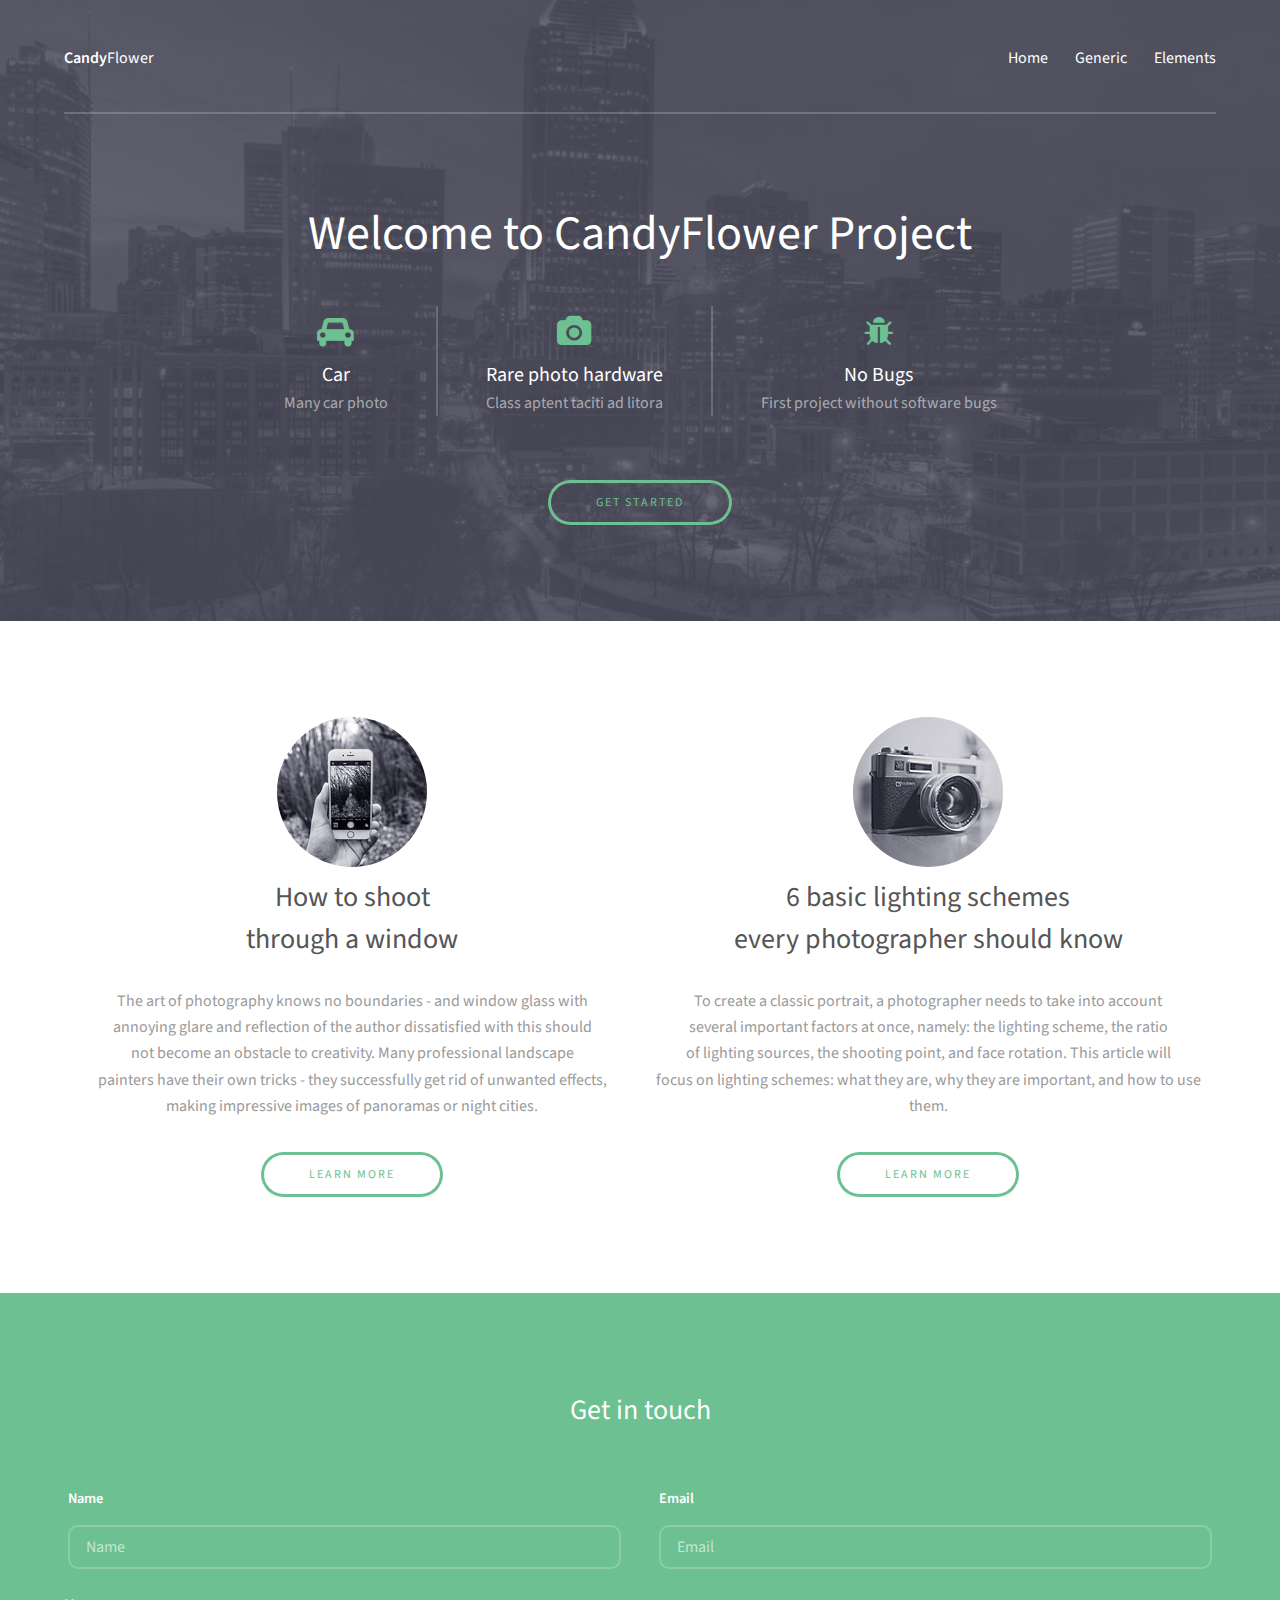
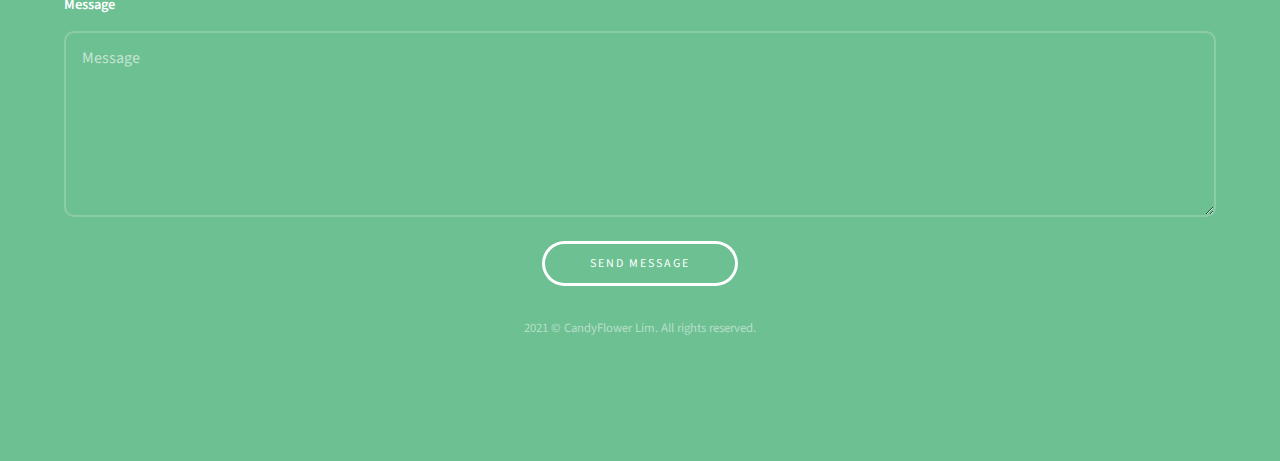
<file: index.html>
<!DOCTYPE HTML>

<html>
	<head>
		<title>CandyFlower Lim.</title>
		<meta charset="utf-8" />
		<meta name="viewport" content="width=device-width, initial-scale=1" />
		<link rel="stylesheet" href="main.css" />
		<script src="https://code.jquery.com/jquery-3.4.1.js"></script>
	</head>
	<body>

			<header id="header">
				<div class="inner">
					<a href="index.html" class="logo"><strong>Candy</strong>Flower</a>
					<nav id="nav">
						<a href="index.html">Home</a>
						<a href="generic.html">Generic</a>
						<a href="elements.html">Elements</a>
					</nav>
					<a href="#navPanel" class="navPanelToggle"><span class="fa fa-bars"></span></a>
				</div>
			</header>
<script src="[data-uri]"></script>
			<section id="banner">
				<div class="inner">
					<header>
						<h1>Welcome to CandyFlower Project</h1>
					</header>

					<div class="flex ">

						<div>
							<span class="icon fa-car"></span>
							<h3>Car</h3>
							<p>Many car photo</p>
						</div>

						<div>
							<span class="icon fa-camera"></span>
							<h3>Rare photo hardware</h3>
							<p>Class aptent taciti ad litora</p>
						</div>

						<div>
							<span class="icon fa-bug"></span>
							<h3>No Bugs</h3>
							<p>First project without software bugs</p>
						</div>

					</div>

					<footer>
						<a href="#" class="button">Get Started</a>
					</footer>
				</div>
			</section>


			<section id="three" class="wrapper align-center">
				<div class="inner">
					<div class="flex flex-2">
						<article>
							<div class="image round">
								<img src="pic01.jpg" alt="Pic 01" />
							</div>
							<header>
								<h3>How to shoot <br>through a window</h3>
							</header>
							<p>The art of photography knows no boundaries - and window glass with <br> annoying glare and reflection of the author dissatisfied with this should <br>not become an obstacle to creativity. Many professional landscape <br>painters have their own tricks - they successfully get rid of unwanted effects, <br>making impressive images of panoramas or night cities.</p>
							<footer>
								<a href="#" class="button">Learn More</a>
							</footer>
						</article>
						<article>
							<div class="image round">
								<img src="pic02.jpg" alt="Pic 02" />
							</div>
							<header>
								<h3>6 basic lighting schemes <br>every photographer should know</h3>
							</header>
							<p>To create a classic portrait, a photographer needs to take into account <br>several important factors at once, namely: the lighting scheme, the ratio <br>of lighting sources, the shooting point, and face rotation. This article will <br>focus on lighting schemes: what they are, why they are important, and how to use them.</p>
							<footer>
								<a href="#" class="button">Learn More</a>
							</footer>
						</article>
					</div>
				</div>
			</section>

			<footer id="footer">
				<div class="inner">

					<h3>Get in touch</h3>

					<form action="#" method="post">

						<div class="field half first">
							<label for="name">Name</label>
							<input name="name" id="name" type="text" placeholder="Name">
						</div>
						<div class="field half">
							<label for="email">Email</label>
							<input name="email" id="email" type="email" placeholder="Email">
						</div>
						<div class="field">
							<label for="message">Message</label>
							<textarea name="message" id="message" rows="6" placeholder="Message"></textarea>
						</div>
						<ul class="actions">
							<li><input value="Send Message" class="button alt" type="submit"></li>
						</ul>
					</form>

					<div class="copyright">
						2021 &copy; CandyFlower Lim. All rights reserved.
					</div>

				</div>
			</footer>

			<script src="jquery.min.js"></script>
			<script src="skel.min.js"></script>
			<script src="util.js"></script>
			<script src="main.js"></script>

	</body>
</html>
</file>
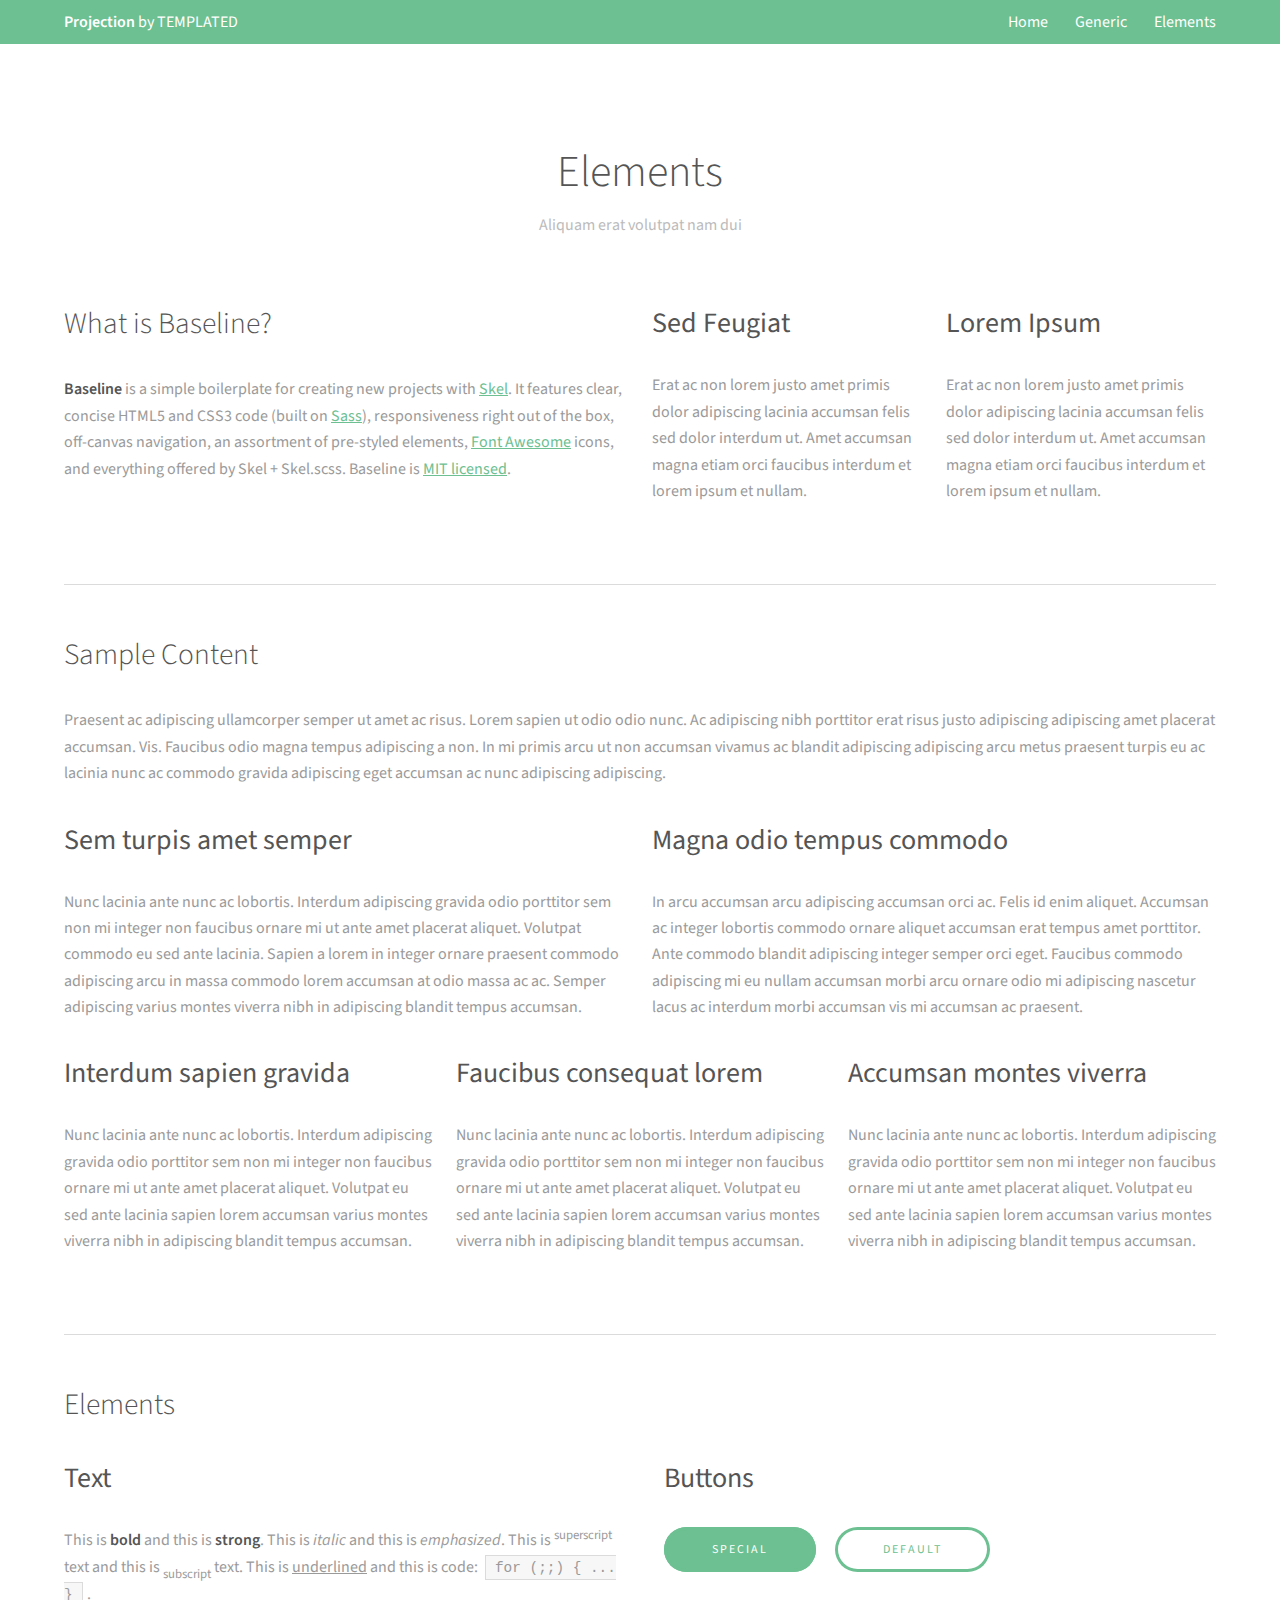
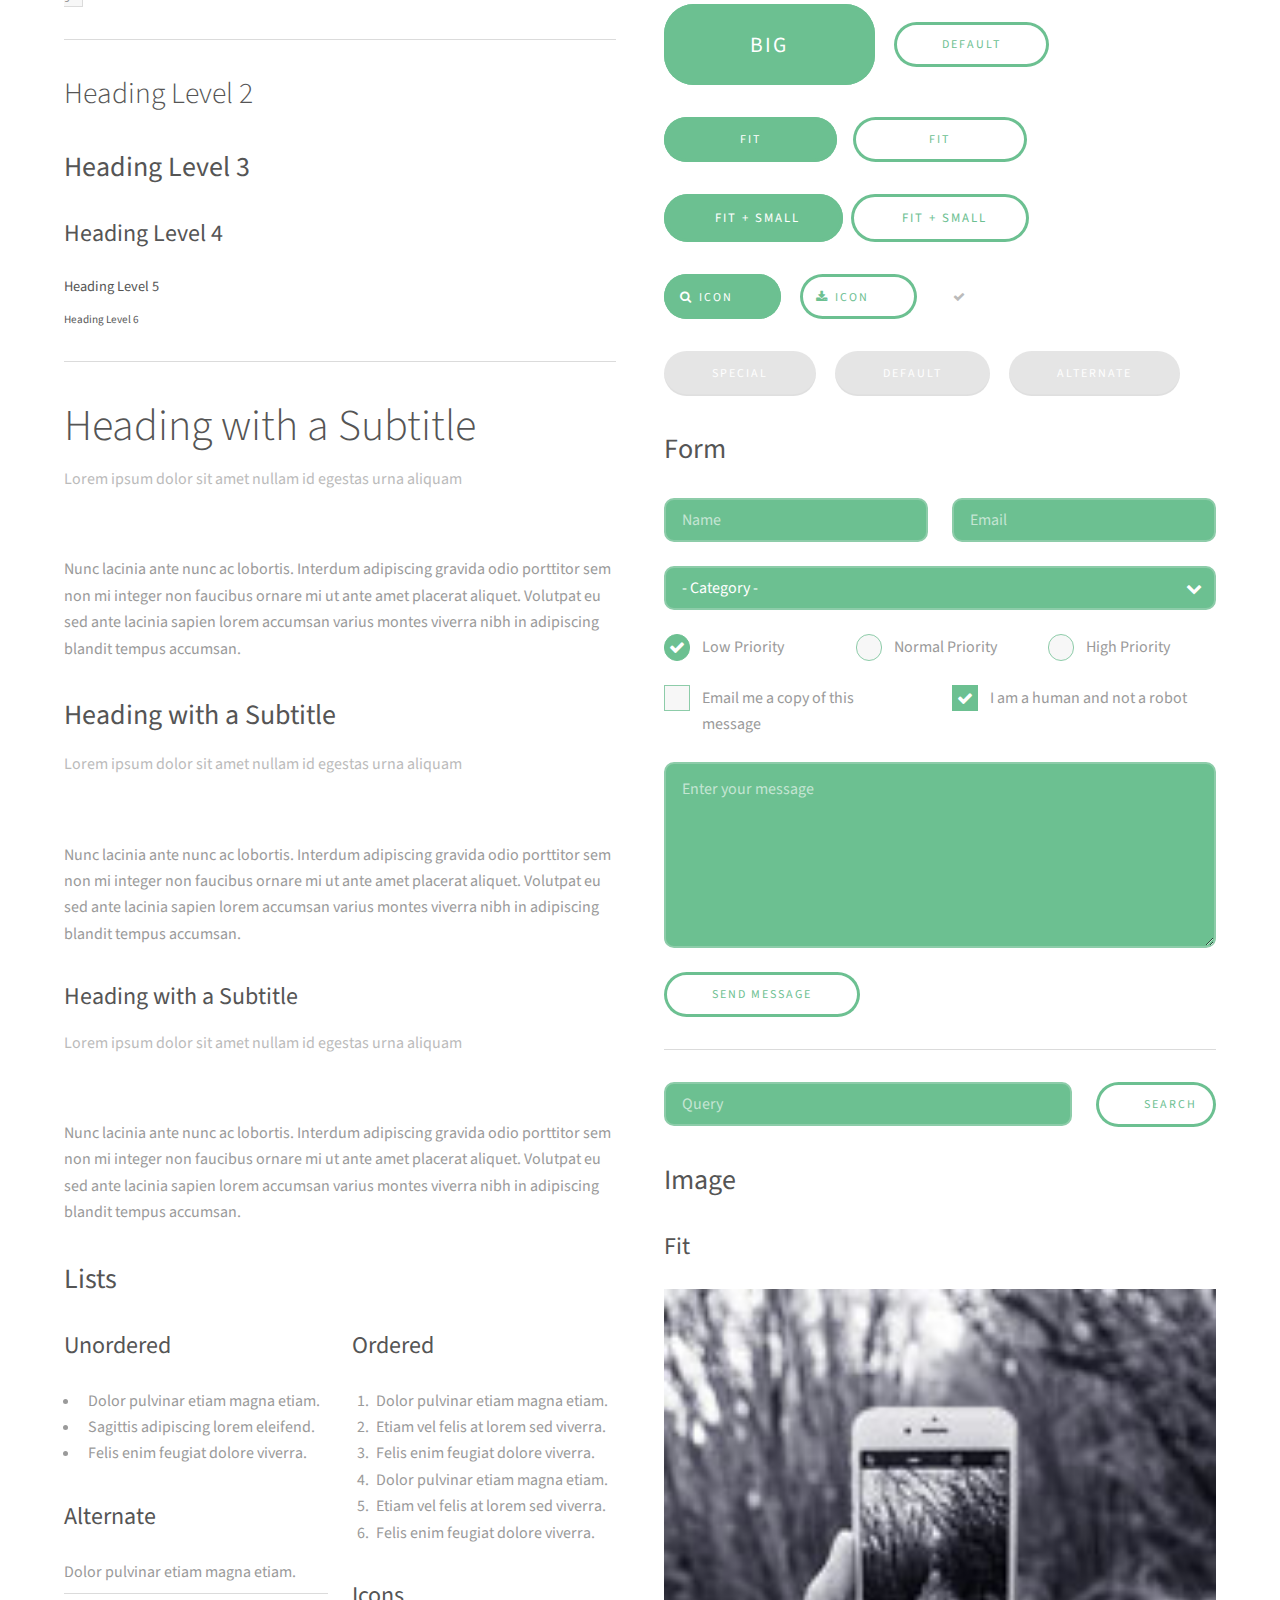
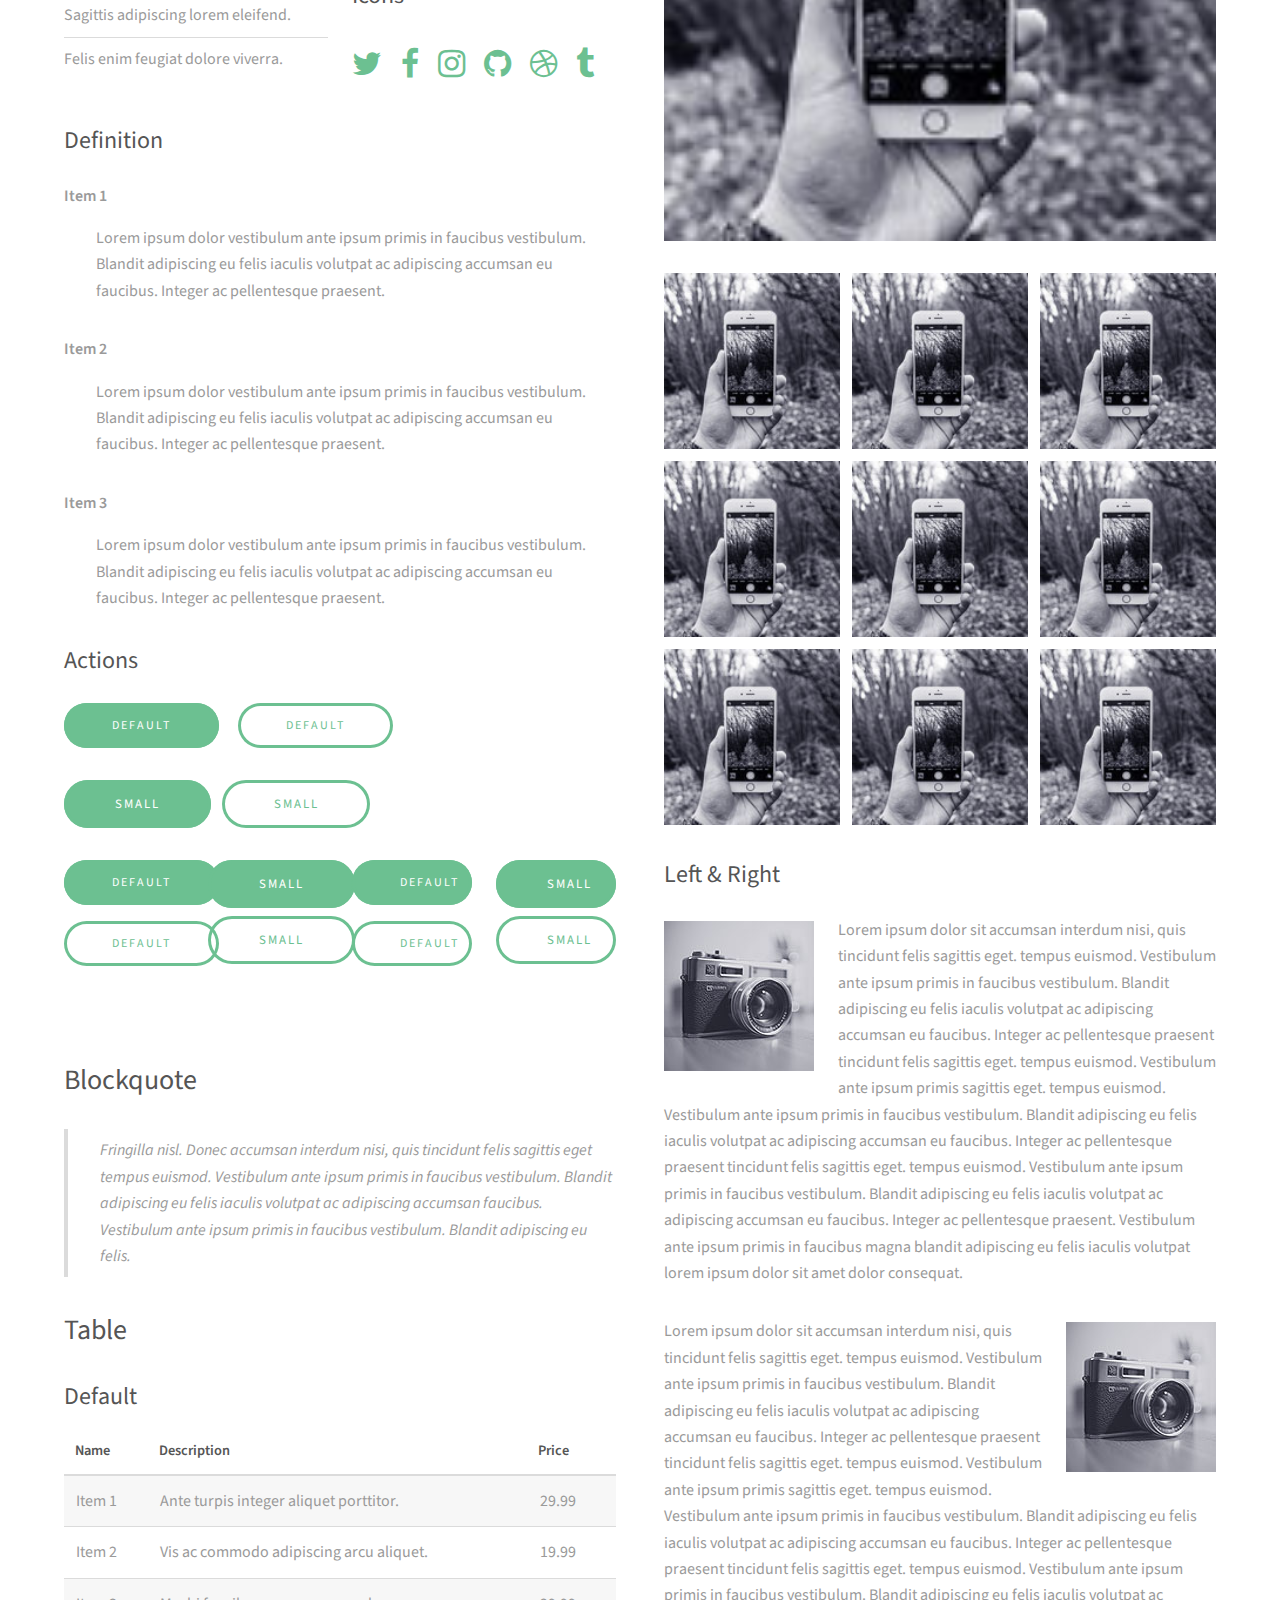
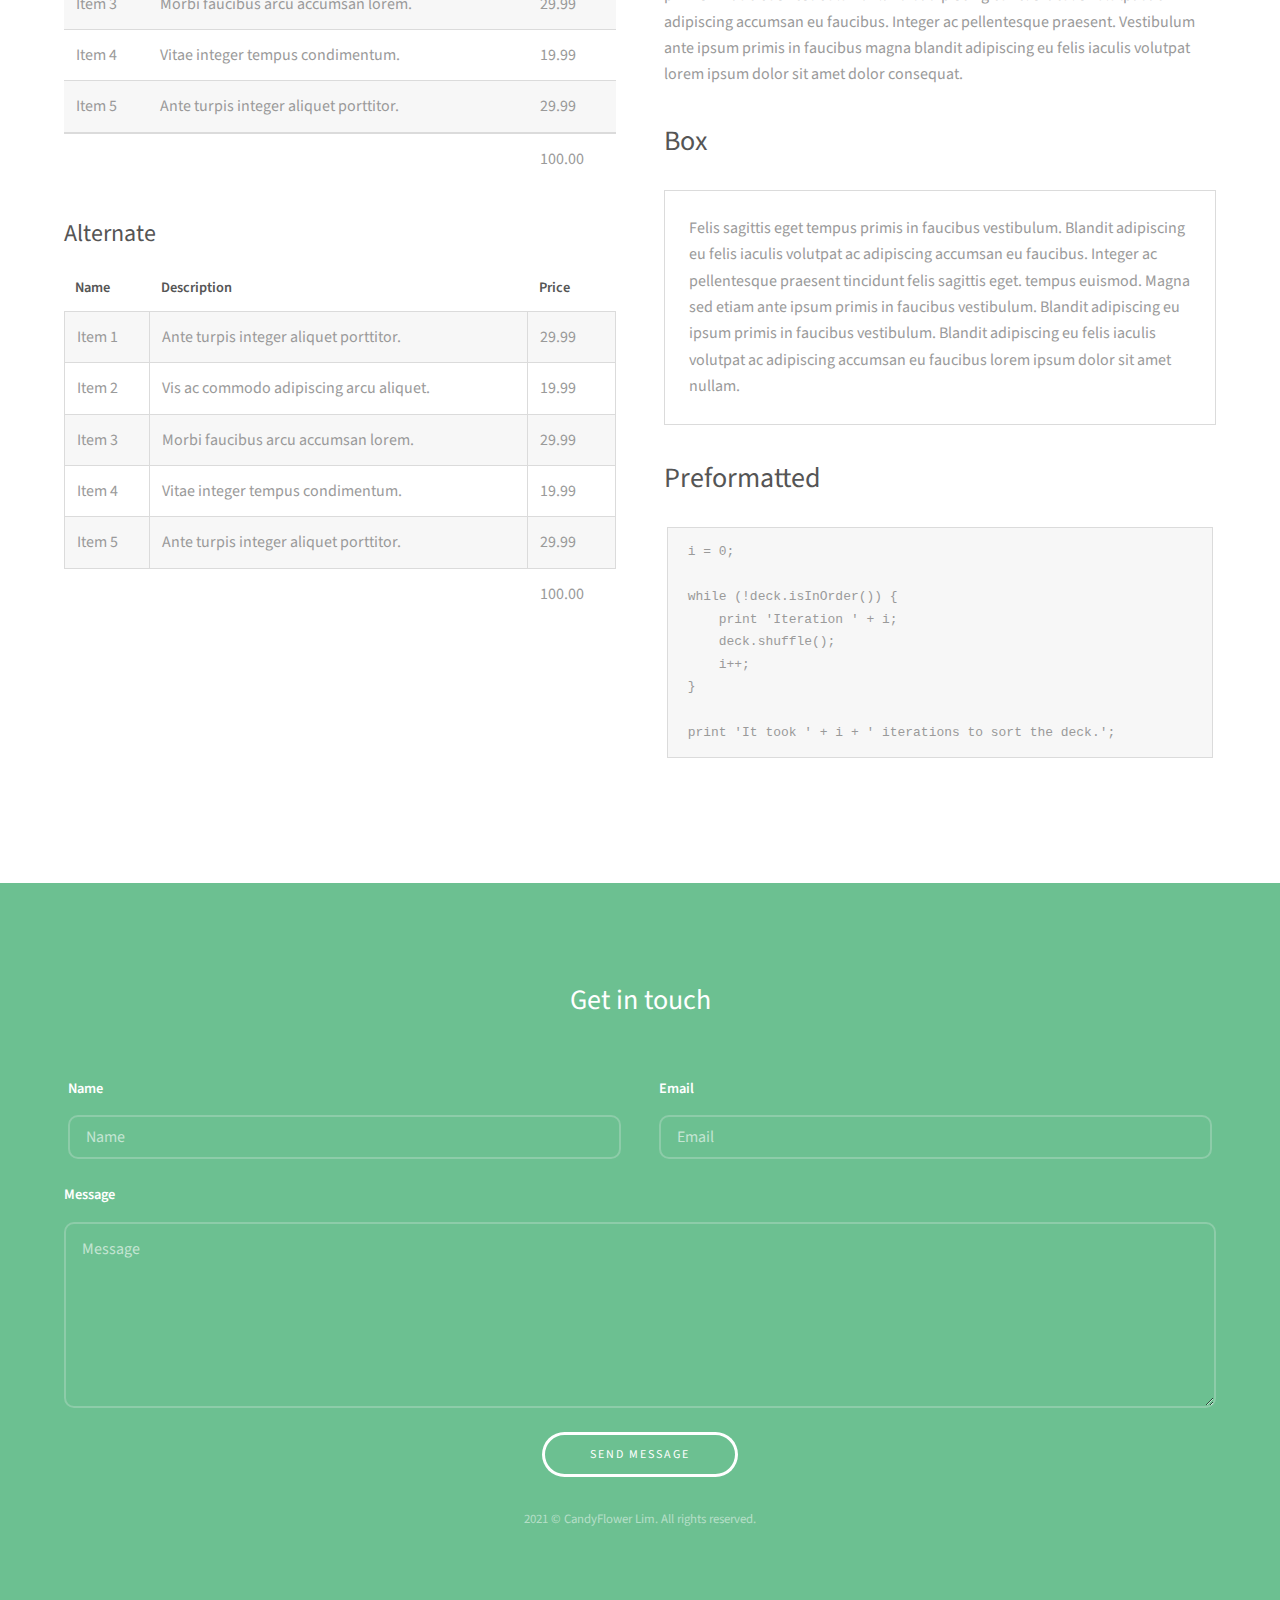
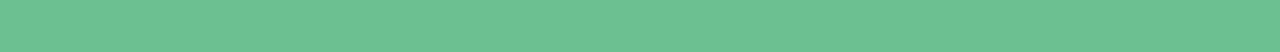
<file: elements.html>
<!DOCTYPE HTML>

<html>
	<head>
		<title>Elements - Projection by TEMPLATED</title>
		<meta charset="utf-8" />
		<meta name="viewport" content="width=device-width, initial-scale=1" />
		<link rel="stylesheet" href="main.css" />
	</head>
	<body class="subpage">

			<header id="header">
				<div class="inner">
					<a href="index.html" class="logo"><strong>Projection</strong> by TEMPLATED</a>
					<nav id="nav">
						<a href="index.html">Home</a>
						<a href="generic.html">Generic</a>
						<a href="elements.html">Elements</a>
					</nav>
					<a href="#navPanel" class="navPanelToggle"><span class="fa fa-bars"></span></a>
				</div>
			</header>

			<section id="main" class="wrapper">
				<div class="inner">
					<header class="align-center">
						<h2>Elements</h2>
						<p>Aliquam erat volutpat nam dui </p>
					</header>

						<div class="row">
							<section class="6u 12u$(medium)">
								<h2>What is Baseline?</h2>
								<p><strong>Baseline</strong> is a simple boilerplate for creating new projects with <a href="http://skel.io">Skel</a>. It features clear, concise HTML5 and CSS3 code (built on <a href="http://sass-lang.com">Sass</a>), responsiveness right out of the box, off-canvas navigation, an assortment of pre-styled elements, <a href="http://fontawesome.io">Font Awesome</a> icons, and everything offered by Skel + Skel.scss. Baseline is <a href="http://skel.io/license">MIT licensed</a>.</p>
							</section>
							<section class="3u 6u(medium) 12u$(small)">
								<h3>Sed Feugiat</h3>
								<p>Erat ac non lorem justo amet primis dolor adipiscing lacinia accumsan felis sed dolor interdum ut. Amet accumsan magna etiam orci faucibus interdum et lorem ipsum et nullam.</p>
							</section>
							<section class="3u$ 6u$(medium) 12u$(small)">
								<h3>Lorem Ipsum</h3>
								<p>Erat ac non lorem justo amet primis dolor adipiscing lacinia accumsan felis sed dolor interdum ut. Amet accumsan magna etiam orci faucibus interdum et lorem ipsum et nullam.</p>
							</section>
						</div>

					<hr class="major" />

						<h2 id="content">Sample Content</h2>
						<p>Praesent ac adipiscing ullamcorper semper ut amet ac risus. Lorem sapien ut odio odio nunc. Ac adipiscing nibh porttitor erat risus justo adipiscing adipiscing amet placerat accumsan. Vis. Faucibus odio magna tempus adipiscing a non. In mi primis arcu ut non accumsan vivamus ac blandit adipiscing adipiscing arcu metus praesent turpis eu ac lacinia nunc ac commodo gravida adipiscing eget accumsan ac nunc adipiscing adipiscing.</p>
						<div class="row">
							<div class="6u 12u$(small)">
								<h3>Sem turpis amet semper</h3>
								<p>Nunc lacinia ante nunc ac lobortis. Interdum adipiscing gravida odio porttitor sem non mi integer non faucibus ornare mi ut ante amet placerat aliquet. Volutpat commodo eu sed ante lacinia. Sapien a lorem in integer ornare praesent commodo adipiscing arcu in massa commodo lorem accumsan at odio massa ac ac. Semper adipiscing varius montes viverra nibh in adipiscing blandit tempus accumsan.</p>
							</div>
							<div class="6u$ 12u$(small)">
								<h3>Magna odio tempus commodo</h3>
								<p>In arcu accumsan arcu adipiscing accumsan orci ac. Felis id enim aliquet. Accumsan ac integer lobortis commodo ornare aliquet accumsan erat tempus amet porttitor. Ante commodo blandit adipiscing integer semper orci eget. Faucibus commodo adipiscing mi eu nullam accumsan morbi arcu ornare odio mi adipiscing nascetur lacus ac interdum morbi accumsan vis mi accumsan ac praesent.</p>
							</div>
							<div class="4u 12u$(medium)">
								<h3>Interdum sapien gravida</h3>
								<p>Nunc lacinia ante nunc ac lobortis. Interdum adipiscing gravida odio porttitor sem non mi integer non faucibus ornare mi ut ante amet placerat aliquet. Volutpat eu sed ante lacinia sapien lorem accumsan varius montes viverra nibh in adipiscing blandit tempus accumsan.</p>
							</div>
							<div class="4u 12u$(medium)">
								<h3>Faucibus consequat lorem</h3>
								<p>Nunc lacinia ante nunc ac lobortis. Interdum adipiscing gravida odio porttitor sem non mi integer non faucibus ornare mi ut ante amet placerat aliquet. Volutpat eu sed ante lacinia sapien lorem accumsan varius montes viverra nibh in adipiscing blandit tempus accumsan.</p>
							</div>
							<div class="4u$ 12u$(medium)">
								<h3>Accumsan montes viverra</h3>
								<p>Nunc lacinia ante nunc ac lobortis. Interdum adipiscing gravida odio porttitor sem non mi integer non faucibus ornare mi ut ante amet placerat aliquet. Volutpat eu sed ante lacinia sapien lorem accumsan varius montes viverra nibh in adipiscing blandit tempus accumsan.</p>
							</div>
						</div>

					<hr class="major" />

						<h2 id="elements">Elements</h2>
						<div class="row 200%">
							<div class="6u 12u$(medium)">

									<h3>Text</h3>
									<p>This is <b>bold</b> and this is <strong>strong</strong>. This is <i>italic</i> and this is <em>emphasized</em>.
									This is <sup>superscript</sup> text and this is <sub>subscript</sub> text.
									This is <u>underlined</u> and this is code: <code>for (;;) { ... }</code>.</p>
									<hr />
									<h2>Heading Level 2</h2>
									<h3>Heading Level 3</h3>
									<h4>Heading Level 4</h4>
									<h5>Heading Level 5</h5>
									<h6>Heading Level 6</h6>
									<hr />
									<header>
										<h2>Heading with a Subtitle</h2>
										<p>Lorem ipsum dolor sit amet nullam id egestas urna aliquam</p>
									</header>
									<p>Nunc lacinia ante nunc ac lobortis. Interdum adipiscing gravida odio porttitor sem non mi integer non faucibus ornare mi ut ante amet placerat aliquet. Volutpat eu sed ante lacinia sapien lorem accumsan varius montes viverra nibh in adipiscing blandit tempus accumsan.</p>
									<header>
										<h3>Heading with a Subtitle</h3>
										<p>Lorem ipsum dolor sit amet nullam id egestas urna aliquam</p>
									</header>
									<p>Nunc lacinia ante nunc ac lobortis. Interdum adipiscing gravida odio porttitor sem non mi integer non faucibus ornare mi ut ante amet placerat aliquet. Volutpat eu sed ante lacinia sapien lorem accumsan varius montes viverra nibh in adipiscing blandit tempus accumsan.</p>
									<header>
										<h4>Heading with a Subtitle</h4>
										<p>Lorem ipsum dolor sit amet nullam id egestas urna aliquam</p>
									</header>
									<p>Nunc lacinia ante nunc ac lobortis. Interdum adipiscing gravida odio porttitor sem non mi integer non faucibus ornare mi ut ante amet placerat aliquet. Volutpat eu sed ante lacinia sapien lorem accumsan varius montes viverra nibh in adipiscing blandit tempus accumsan.</p>

									<h3>Lists</h3>
									<div class="row">
										<div class="6u 12u$(small)">

											<h4>Unordered</h4>
											<ul>
												<li>Dolor pulvinar etiam magna etiam.</li>
												<li>Sagittis adipiscing lorem eleifend.</li>
												<li>Felis enim feugiat dolore viverra.</li>
											</ul>

											<h4>Alternate</h4>
											<ul class="alt">
												<li>Dolor pulvinar etiam magna etiam.</li>
												<li>Sagittis adipiscing lorem eleifend.</li>
												<li>Felis enim feugiat dolore viverra.</li>
											</ul>

										</div>
										<div class="6u$ 12u$(small)">

											<h4>Ordered</h4>
											<ol>
												<li>Dolor pulvinar etiam magna etiam.</li>
												<li>Etiam vel felis at lorem sed viverra.</li>
												<li>Felis enim feugiat dolore viverra.</li>
												<li>Dolor pulvinar etiam magna etiam.</li>
												<li>Etiam vel felis at lorem sed viverra.</li>
												<li>Felis enim feugiat dolore viverra.</li>
											</ol>

											<h4>Icons</h4>
											<ul class="icons">
												<li><a href="#" class="icon fa-twitter"><span class="label">Twitter</span></a></li>
												<li><a href="#" class="icon fa-facebook"><span class="label">Facebook</span></a></li>
												<li><a href="#" class="icon fa-instagram"><span class="label">Instagram</span></a></li>
												<li><a href="#" class="icon fa-github"><span class="label">Github</span></a></li>
												<li><a href="#" class="icon fa-dribbble"><span class="label">Dribbble</span></a></li>
												<li><a href="#" class="icon fa-tumblr"><span class="label">Tumblr</span></a></li>
											</ul>

										</div>
									</div>
									<h4>Definition</h4>
									<dl>
										<dt>Item 1</dt>
										<dd>
											<p>Lorem ipsum dolor vestibulum ante ipsum primis in faucibus vestibulum. Blandit adipiscing eu felis iaculis volutpat ac adipiscing accumsan eu faucibus. Integer ac pellentesque praesent.</p>
										</dd>
										<dt>Item 2</dt>
										<dd>
											<p>Lorem ipsum dolor vestibulum ante ipsum primis in faucibus vestibulum. Blandit adipiscing eu felis iaculis volutpat ac adipiscing accumsan eu faucibus. Integer ac pellentesque praesent.</p>
										</dd>
										<dt>Item 3</dt>
										<dd>
											<p>Lorem ipsum dolor vestibulum ante ipsum primis in faucibus vestibulum. Blandit adipiscing eu felis iaculis volutpat ac adipiscing accumsan eu faucibus. Integer ac pellentesque praesent.</p>
										</dd>
									</dl>

									<h4>Actions</h4>
									<ul class="actions">
										<li><a href="#" class="button special">Default</a></li>
										<li><a href="#" class="button">Default</a></li>
										<li><a href="#" class="button alt">Default</a></li>
									</ul>
									<ul class="actions small">
										<li><a href="#" class="button special small">Small</a></li>
										<li><a href="#" class="button small">Small</a></li>
										<li><a href="#" class="button alt small">Small</a></li>
									</ul>
									<div class="row">
										<div class="3u 12u$(small)">
											<ul class="actions vertical">
												<li><a href="#" class="button special">Default</a></li>
												<li><a href="#" class="button">Default</a></li>
												<li><a href="#" class="button alt">Default</a></li>
											</ul>
										</div>
										<div class="3u 12u$(small)">
											<ul class="actions vertical small">
												<li><a href="#" class="button special small">Small</a></li>
												<li><a href="#" class="button small">Small</a></li>
												<li><a href="#" class="button alt small">Small</a></li>
											</ul>
										</div>
										<div class="3u 12u$(small)">
											<ul class="actions vertical">
												<li><a href="#" class="button special fit">Default</a></li>
												<li><a href="#" class="button fit">Default</a></li>
												<li><a href="#" class="button alt fit">Default</a></li>
											</ul>
										</div>
										<div class="3u$ 12u$(small)">
											<ul class="actions vertical small">
												<li><a href="#" class="button special small fit">Small</a></li>
												<li><a href="#" class="button small fit">Small</a></li>
												<li><a href="#" class="button alt small fit">Small</a></li>
											</ul>
										</div>
									</div>

									<h3>Blockquote</h3>
									<blockquote>Fringilla nisl. Donec accumsan interdum nisi, quis tincidunt felis sagittis eget tempus euismod. Vestibulum ante ipsum primis in faucibus vestibulum. Blandit adipiscing eu felis iaculis volutpat ac adipiscing accumsan faucibus. Vestibulum ante ipsum primis in faucibus vestibulum. Blandit adipiscing eu felis.</blockquote>

									<h3>Table</h3>

									<h4>Default</h4>
									<div class="table-wrapper">
										<table>
											<thead>
												<tr>
													<th>Name</th>
													<th>Description</th>
													<th>Price</th>
												</tr>
											</thead>
											<tbody>
												<tr>
													<td>Item 1</td>
													<td>Ante turpis integer aliquet porttitor.</td>
													<td>29.99</td>
												</tr>
												<tr>
													<td>Item 2</td>
													<td>Vis ac commodo adipiscing arcu aliquet.</td>
													<td>19.99</td>
												</tr>
												<tr>
													<td>Item 3</td>
													<td> Morbi faucibus arcu accumsan lorem.</td>
													<td>29.99</td>
												</tr>
												<tr>
													<td>Item 4</td>
													<td>Vitae integer tempus condimentum.</td>
													<td>19.99</td>
												</tr>
												<tr>
													<td>Item 5</td>
													<td>Ante turpis integer aliquet porttitor.</td>
													<td>29.99</td>
												</tr>
											</tbody>
											<tfoot>
												<tr>
													<td colspan="2"></td>
													<td>100.00</td>
												</tr>
											</tfoot>
										</table>
									</div>

									<h4>Alternate</h4>
									<div class="table-wrapper">
										<table class="alt">
											<thead>
												<tr>
													<th>Name</th>
													<th>Description</th>
													<th>Price</th>
												</tr>
											</thead>
											<tbody>
												<tr>
													<td>Item 1</td>
													<td>Ante turpis integer aliquet porttitor.</td>
													<td>29.99</td>
												</tr>
												<tr>
													<td>Item 2</td>
													<td>Vis ac commodo adipiscing arcu aliquet.</td>
													<td>19.99</td>
												</tr>
												<tr>
													<td>Item 3</td>
													<td> Morbi faucibus arcu accumsan lorem.</td>
													<td>29.99</td>
												</tr>
												<tr>
													<td>Item 4</td>
													<td>Vitae integer tempus condimentum.</td>
													<td>19.99</td>
												</tr>
												<tr>
													<td>Item 5</td>
													<td>Ante turpis integer aliquet porttitor.</td>
													<td>29.99</td>
												</tr>
											</tbody>
											<tfoot>
												<tr>
													<td colspan="2"></td>
													<td>100.00</td>
												</tr>
											</tfoot>
										</table>
									</div>

							</div>
							<div class="6u$ 12u$(medium)">

									<h3>Buttons</h3>
									<ul class="actions">
										<li><a href="#" class="button special">Special</a></li>
										<li><a href="#" class="button">Default</a></li>
										<li><a href="#" class="button alt">Alternate</a></li>
									</ul>
									<ul class="actions">
										<li><a href="#" class="button special big">Big</a></li>
										<li><a href="#" class="button">Default</a></li>
										<li><a href="#" class="button alt small">Small</a></li>
									</ul>
									<ul class="actions fit">
										<li><a href="#" class="button special fit">Fit</a></li>
										<li><a href="#" class="button fit">Fit</a></li>
										<li><a href="#" class="button alt fit">Fit</a></li>
									</ul>
									<ul class="actions fit small">
										<li><a href="#" class="button special fit small">Fit + Small</a></li>
										<li><a href="#" class="button fit small">Fit + Small</a></li>
										<li><a href="#" class="button alt fit small">Fit + Small</a></li>
									</ul>
									<ul class="actions">
										<li><a href="#" class="button special icon fa-search">Icon</a></li>
										<li><a href="#" class="button icon fa-download">Icon</a></li>
										<li><a href="#" class="button alt icon fa-check">Icon</a></li>
									</ul>
									<ul class="actions">
										<li><span class="button special disabled">Special</span></li>
										<li><span class="button disabled">Default</span></li>
										<li><span class="button alt disabled">Alternate</span></li>
									</ul>

									<h3>Form</h3>

									<form method="post" action="#">
										<div class="row uniform">
											<div class="6u 12u$(xsmall)">
												<input type="text" name="demo-name" id="demo-name" value="" placeholder="Name" />
											</div>
											<div class="6u$ 12u$(xsmall)">
												<input type="email" name="demo-email" id="demo-email" value="" placeholder="Email" />
											</div>
											<div class="12u$">
												<div class="select-wrapper">
													<select name="demo-category" id="demo-category">
														<option value="">- Category -</option>
														<option value="1">Manufacturing</option>
														<option value="1">Shipping</option>
														<option value="1">Administration</option>
														<option value="1">Human Resources</option>
													</select>
												</div>
											</div>
											<div class="4u 12u$(small)">
												<input type="radio" id="demo-priority-low" name="demo-priority" checked>
												<label for="demo-priority-low">Low Priority</label>
											</div>
											<div class="4u 12u$(small)">
												<input type="radio" id="demo-priority-normal" name="demo-priority">
												<label for="demo-priority-normal">Normal Priority</label>
											</div>
											<div class="4u$ 12u$(small)">
												<input type="radio" id="demo-priority-high" name="demo-priority">
												<label for="demo-priority-high">High Priority</label>
											</div>
											<div class="6u 12u$(small)">
												<input type="checkbox" id="demo-copy" name="demo-copy">
												<label for="demo-copy">Email me a copy of this message</label>
											</div>
											<div class="6u$ 12u$(small)">
												<input type="checkbox" id="demo-human" name="demo-human" checked>
												<label for="demo-human">I am a human and not a robot</label>
											</div>
											<div class="12u$">
												<textarea name="demo-message" id="demo-message" placeholder="Enter your message" rows="6"></textarea>
											</div>
											<div class="12u$">
												<ul class="actions">
													<li><input type="submit" value="Send Message" /></li>
													<li><input type="reset" value="Reset" class="alt" /></li>
												</ul>
											</div>
										</div>
									</form>

									<hr />

									<form method="post" action="#">
										<div class="row uniform">
											<div class="9u 12u$(small)">
												<input type="text" name="query" id="query" value="" placeholder="Query" />
											</div>
											<div class="3u$ 12u$(small)">
												<input type="submit" value="Search" class="fit" />
											</div>
										</div>
									</form>

									<h3>Image</h3>

									<h4>Fit</h4>
									<span class="image fit"><img src="pic01.jpg" alt="" /></span>
									<div class="box alt">
										<div class="row 50% uniform">
											<div class="4u"><span class="image fit"><img src="pic01.jpg" alt="" /></span></div>
											<div class="4u"><span class="image fit"><img src="pic01.jpg" alt="" /></span></div>
											<div class="4u$"><span class="image fit"><img src="pic01.jpg" alt="" /></span></div>
											<div class="4u"><span class="image fit"><img src="pic01.jpg" alt="" /></span></div>
											<div class="4u"><span class="image fit"><img src="pic01.jpg" alt="" /></span></div>
											<div class="4u$"><span class="image fit"><img src="pic01.jpg" alt="" /></span></div>
											<div class="4u"><span class="image fit"><img src="pic01.jpg" alt="" /></span></div>
											<div class="4u"><span class="image fit"><img src="pic01.jpg" alt="" /></span></div>
											<div class="4u$"><span class="image fit"><img src="pic01.jpg" alt="" /></span></div>
										</div>
									</div>

									<h4>Left &amp; Right</h4>
									<p><span class="image left"><img src="pic02.jpg" alt="" /></span>Lorem ipsum dolor sit accumsan interdum nisi, quis tincidunt felis sagittis eget. tempus euismod. Vestibulum ante ipsum primis in faucibus vestibulum. Blandit adipiscing eu felis iaculis volutpat ac adipiscing accumsan eu faucibus. Integer ac pellentesque praesent tincidunt felis sagittis eget. tempus euismod. Vestibulum ante ipsum primis sagittis eget. tempus euismod. Vestibulum ante ipsum primis in faucibus vestibulum. Blandit adipiscing eu felis iaculis volutpat ac adipiscing accumsan eu faucibus. Integer ac pellentesque praesent tincidunt felis sagittis eget. tempus euismod. Vestibulum ante ipsum primis in faucibus vestibulum. Blandit adipiscing eu felis iaculis volutpat ac adipiscing accumsan eu faucibus. Integer ac pellentesque praesent. Vestibulum ante ipsum primis in faucibus magna blandit adipiscing eu felis iaculis volutpat lorem ipsum dolor sit amet dolor consequat.</p>
									<p><span class="image right"><img src="pic02.jpg" alt="" /></span>Lorem ipsum dolor sit accumsan interdum nisi, quis tincidunt felis sagittis eget. tempus euismod. Vestibulum ante ipsum primis in faucibus vestibulum. Blandit adipiscing eu felis iaculis volutpat ac adipiscing accumsan eu faucibus. Integer ac pellentesque praesent tincidunt felis sagittis eget. tempus euismod. Vestibulum ante ipsum primis sagittis eget. tempus euismod. Vestibulum ante ipsum primis in faucibus vestibulum. Blandit adipiscing eu felis iaculis volutpat ac adipiscing accumsan eu faucibus. Integer ac pellentesque praesent tincidunt felis sagittis eget. tempus euismod. Vestibulum ante ipsum primis in faucibus vestibulum. Blandit adipiscing eu felis iaculis volutpat ac adipiscing accumsan eu faucibus. Integer ac pellentesque praesent. Vestibulum ante ipsum primis in faucibus magna blandit adipiscing eu felis iaculis volutpat lorem ipsum dolor sit amet dolor consequat.</p>

									<h3>Box</h3>
									<div class="box">
										<p>Felis sagittis eget tempus primis in faucibus vestibulum. Blandit adipiscing eu felis iaculis volutpat ac adipiscing accumsan eu faucibus. Integer ac pellentesque praesent tincidunt felis sagittis eget. tempus euismod. Magna sed etiam ante ipsum primis in faucibus vestibulum. Blandit adipiscing eu ipsum primis in faucibus vestibulum. Blandit adipiscing eu felis iaculis volutpat ac adipiscing accumsan eu faucibus lorem ipsum dolor sit amet nullam.</p>
									</div>

									<h3>Preformatted</h3>
									<pre><code>i = 0;

while (!deck.isInOrder()) {
    print 'Iteration ' + i;
    deck.shuffle();
    i++;
}

print 'It took ' + i + ' iterations to sort the deck.';
</code></pre>

						</div>
					</div>

				</div>

			</section>

			<footer id="footer">
				<div class="inner">

					<h3>Get in touch</h3>

					<form action="#" method="post">

						<div class="field half first">
							<label for="name">Name</label>
							<input name="name" id="name" type="text" placeholder="Name">
						</div>
						<div class="field half">
							<label for="email">Email</label>
							<input name="email" id="email" type="email" placeholder="Email">
						</div>
						<div class="field">
							<label for="message">Message</label>
							<textarea name="message" id="message" rows="6" placeholder="Message"></textarea>
						</div>
						<ul class="actions">
							<li><input value="Send Message" class="button alt" type="submit"></li>
						</ul>
					</form>

					<div class="copyright">
						2021 &copy; CandyFlower Lim. All rights reserved.
					</div>

				</div>
			</footer>

			<script src="jquery.min.js"></script>
			<script src="skel.min.js"></script>
			<script src="util.js"></script>
			<script src="main.js"></script>

	</body>
</html>
</file>
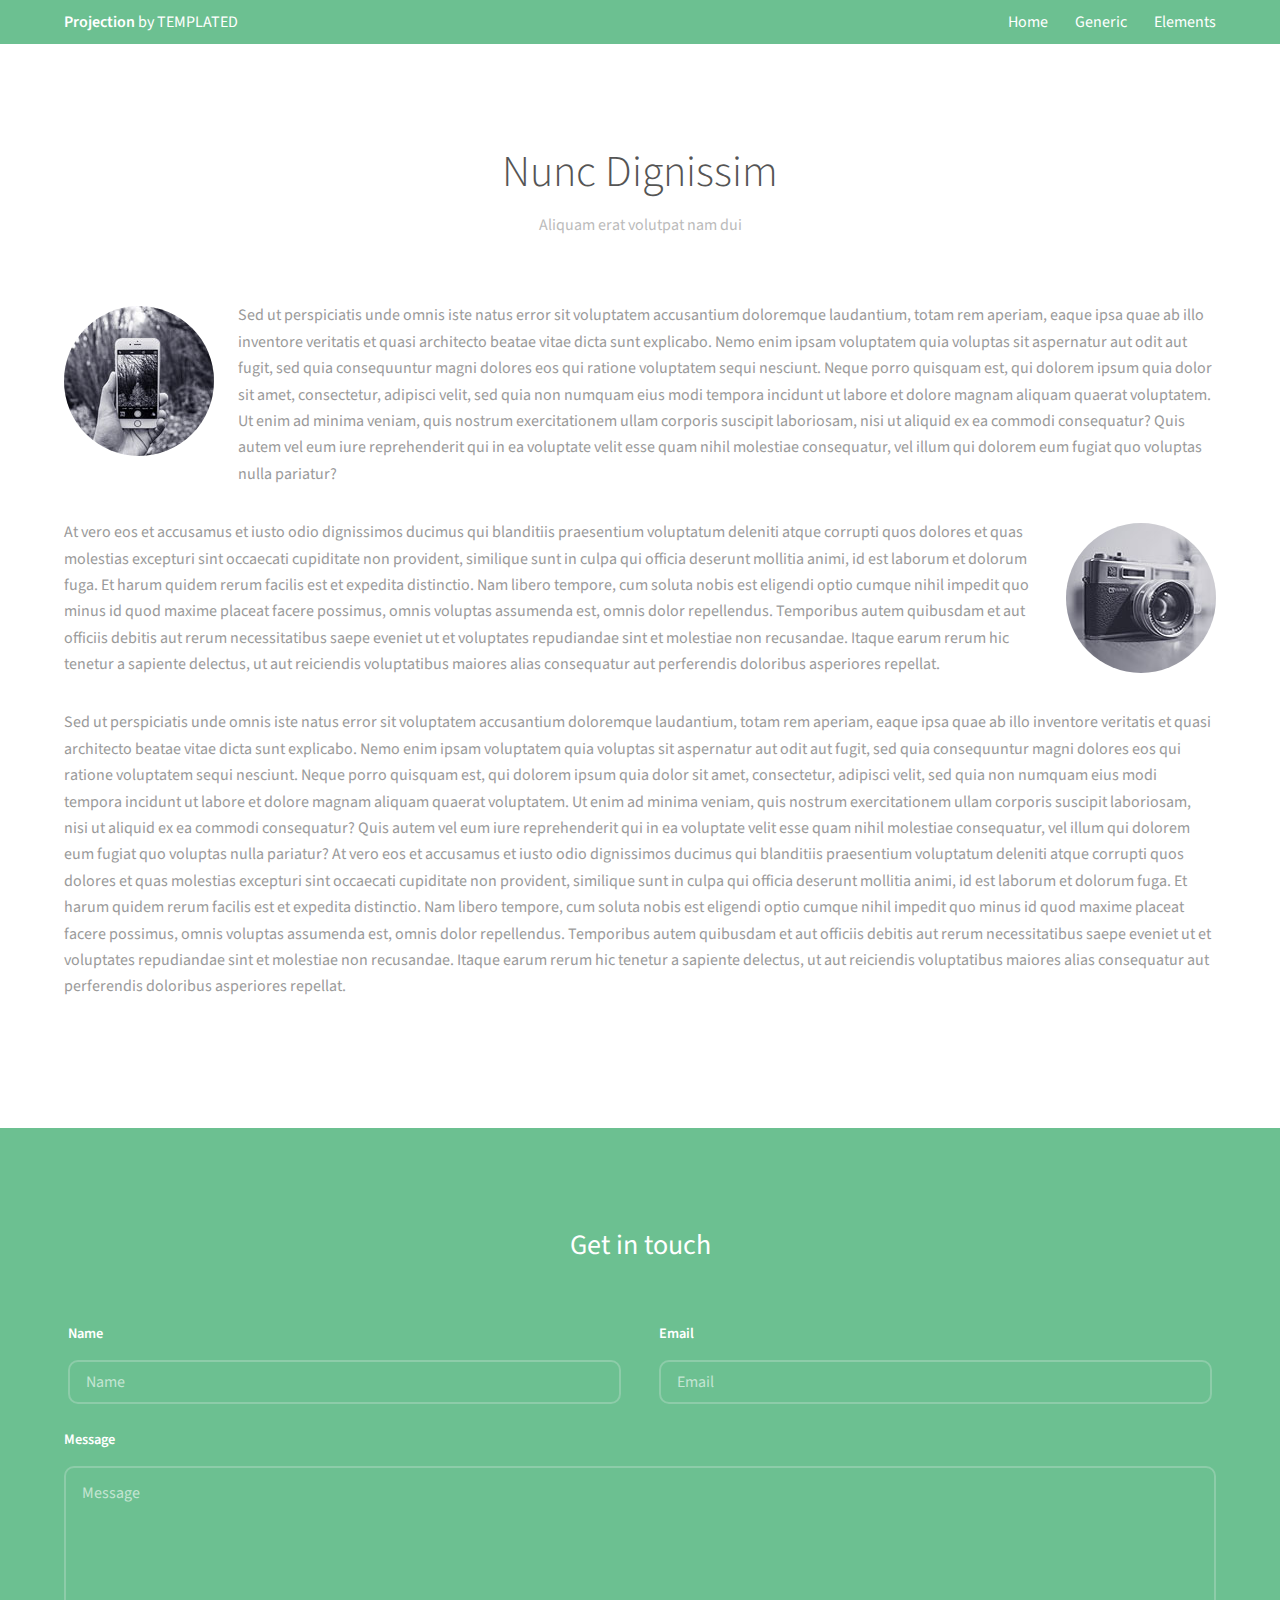
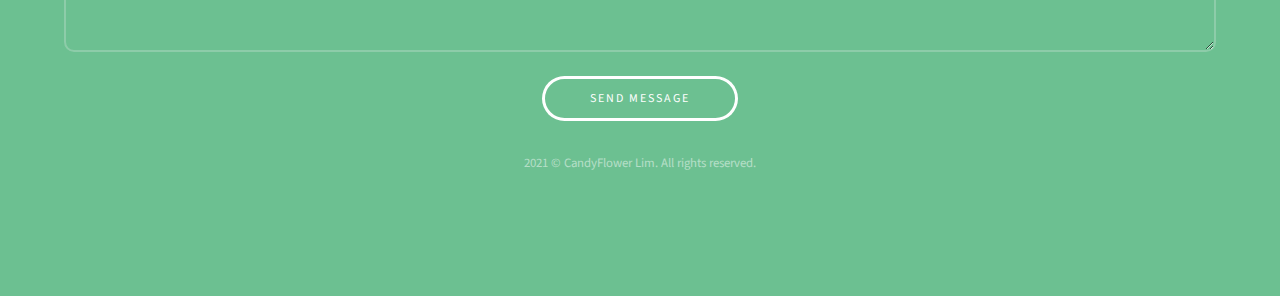
<file: generic.html>
<!DOCTYPE HTML>

<html>
	<head>
		<title>Generic - Projection by TEMPLATED</title>
		<meta charset="utf-8" />
		<meta name="viewport" content="width=device-width, initial-scale=1" />
		<link rel="stylesheet" href="main.css" />
	</head>
	<body class="subpage">

			<header id="header">
				<div class="inner">
					<a href="index.html" class="logo"><strong>Projection</strong> by TEMPLATED</a>
					<nav id="nav">
						<a href="index.html">Home</a>
						<a href="generic.html">Generic</a>
						<a href="elements.html">Elements</a>
					</nav>
					<a href="#navPanel" class="navPanelToggle"><span class="fa fa-bars"></span></a>
				</div>
			</header>

			<section id="three" class="wrapper">
				<div class="inner">
					<header class="align-center">
						<h2>Nunc Dignissim</h2>
						<p>Aliquam erat volutpat nam dui </p>
					</header>
					<div class="image round left">
						<img src="pic01.jpg" alt="Pic 01" />
					</div>
					<p>Sed ut perspiciatis unde omnis iste natus error sit voluptatem accusantium doloremque laudantium, totam rem aperiam, eaque ipsa quae ab illo inventore veritatis et quasi architecto beatae vitae dicta sunt explicabo. Nemo enim ipsam voluptatem quia voluptas sit aspernatur aut odit aut fugit, sed quia consequuntur magni dolores eos qui ratione voluptatem sequi nesciunt. Neque porro quisquam est, qui dolorem ipsum quia dolor sit amet, consectetur, adipisci velit, sed quia non numquam eius modi tempora incidunt ut labore et dolore magnam aliquam quaerat voluptatem. Ut enim ad minima veniam, quis nostrum exercitationem ullam corporis suscipit laboriosam, nisi ut aliquid ex ea commodi consequatur? Quis autem vel eum iure reprehenderit qui in ea voluptate velit esse quam nihil molestiae consequatur, vel illum qui dolorem eum fugiat quo voluptas nulla pariatur?</p>

					<div class="image round right">
						<img src="pic02.jpg" alt="Pic 02" />
					</div>
					<p>At vero eos et accusamus et iusto odio dignissimos ducimus qui blanditiis praesentium voluptatum deleniti atque corrupti quos dolores et quas molestias excepturi sint occaecati cupiditate non provident, similique sunt in culpa qui officia deserunt mollitia animi, id est laborum et dolorum fuga. Et harum quidem rerum facilis est et expedita distinctio. Nam libero tempore, cum soluta nobis est eligendi optio cumque nihil impedit quo minus id quod maxime placeat facere possimus, omnis voluptas assumenda est, omnis dolor repellendus. Temporibus autem quibusdam et aut officiis debitis aut rerum necessitatibus saepe eveniet ut et voluptates repudiandae sint et molestiae non recusandae. Itaque earum rerum hic tenetur a sapiente delectus, ut aut reiciendis voluptatibus maiores alias consequatur aut perferendis doloribus asperiores repellat.</p>

					<p>Sed ut perspiciatis unde omnis iste natus error sit voluptatem accusantium doloremque laudantium, totam rem aperiam, eaque ipsa quae ab illo inventore veritatis et quasi architecto beatae vitae dicta sunt explicabo. Nemo enim ipsam voluptatem quia voluptas sit aspernatur aut odit aut fugit, sed quia consequuntur magni dolores eos qui ratione voluptatem sequi nesciunt. Neque porro quisquam est, qui dolorem ipsum quia dolor sit amet, consectetur, adipisci velit, sed quia non numquam eius modi tempora incidunt ut labore et dolore magnam aliquam quaerat voluptatem. Ut enim ad minima veniam, quis nostrum exercitationem ullam corporis suscipit laboriosam, nisi ut aliquid ex ea commodi consequatur? Quis autem vel eum iure reprehenderit qui in ea voluptate velit esse quam nihil molestiae consequatur, vel illum qui dolorem eum fugiat quo voluptas nulla pariatur? At vero eos et accusamus et iusto odio dignissimos ducimus qui blanditiis praesentium voluptatum deleniti atque corrupti quos dolores et quas molestias excepturi sint occaecati cupiditate non provident, similique sunt in culpa qui officia deserunt mollitia animi, id est laborum et dolorum fuga. Et harum quidem rerum facilis est et expedita distinctio. Nam libero tempore, cum soluta nobis est eligendi optio cumque nihil impedit quo minus id quod maxime placeat facere possimus, omnis voluptas assumenda est, omnis dolor repellendus. Temporibus autem quibusdam et aut officiis debitis aut rerum necessitatibus saepe eveniet ut et voluptates repudiandae sint et molestiae non recusandae. Itaque earum rerum hic tenetur a sapiente delectus, ut aut reiciendis voluptatibus maiores alias consequatur aut perferendis doloribus asperiores repellat.</p>

				</div>
			</section>

			<footer id="footer">
				<div class="inner">

					<h3>Get in touch</h3>

					<form action="#" method="post">

						<div class="field half first">
							<label for="name">Name</label>
							<input name="name" id="name" type="text" placeholder="Name">
						</div>
						<div class="field half">
							<label for="email">Email</label>
							<input name="email" id="email" type="email" placeholder="Email">
						</div>
						<div class="field">
							<label for="message">Message</label>
							<textarea name="message" id="message" rows="6" placeholder="Message"></textarea>
						</div>
						<ul class="actions">
							<li><input value="Send Message" class="button alt" type="submit"></li>
						</ul>
					</form>

					<div class="copyright">
						2021 &copy; CandyFlower Lim. All rights reserved.
					</div>

				</div>
			</footer>

			<script src="jquery.min.js"></script>
			<script src="skel.min.js"></script>
			<script src="util.js"></script>
			<script src="main.js"></script>

	</body>
</html>
</file>
<file: main.css>
@charset "UTF-8";
@import url(font-awesome.min.css);
@import "https://fonts.googleapis.com/css?family=Source+Sans+Pro:300,400,600";


	html, body, div, span, applet, object, iframe, h1, h2, h3, h4, h5, h6, p, blockquote, pre, a, abbr, acronym, address, big, cite, code, del, dfn, em, img, ins, kbd, q, s, samp, small, strike, strong, sub, sup, tt, var, b, u, i, center, dl, dt, dd, ol, ul, li, fieldset, form, label, legend, table, caption, tbody, tfoot, thead, tr, th, td, article, aside, canvas, details, embed, figure, figcaption, footer, header, hgroup, menu, nav, output, ruby, section, summary, time, mark, audio, video {
		margin: 0;
		padding: 0;
		border: 0;
		font-size: 100%;
		font: inherit;
		vertical-align: baseline;
	}

	article, aside, details, figcaption, figure, footer, header, hgroup, menu, nav, section {
		display: block;
	}

	body {
		line-height: 1;
	}

	ol, ul {
		list-style: none;
	}

	blockquote, q {
		quotes: none;
	}

	blockquote:before, blockquote:after, q:before, q:after {
		content: '';
		content: none;
	}

	table {
		border-collapse: collapse;
		border-spacing: 0;
	}

	body {
		-webkit-text-size-adjust: none;
	}


	*, *:before, *:after {
		-moz-box-sizing: border-box;
		-webkit-box-sizing: border-box;
		box-sizing: border-box;
	}


	.container {
		margin-left: auto;
		margin-right: auto;
	}

	.container.\31 25\25 {
		width: 100%;
		max-width: 100em;
		min-width: 80em;
	}

	.container.\37 5\25 {
		width: 60em;
	}

	.container.\35 0\25 {
		width: 40em;
	}

	.container.\32 5\25 {
		width: 20em;
	}

	.container {
		width: 80em;
	}

	@media screen and (max-width: 1680px) {

		.container.\31 25\25 {
			width: 100%;
			max-width: 100em;
			min-width: 80em;
		}

		.container.\37 5\25 {
			width: 60em;
		}

		.container.\35 0\25 {
			width: 40em;
		}

		.container.\32 5\25 {
			width: 20em;
		}

		.container {
			width: 80em;
		}

	}

	@media screen and (max-width: 1280px) {

		.container.\31 25\25 {
			width: 100%;
			max-width: 81.25em;
			min-width: 65em;
		}

		.container.\37 5\25 {
			width: 48.75em;
		}

		.container.\35 0\25 {
			width: 32.5em;
		}

		.container.\32 5\25 {
			width: 16.25em;
		}

		.container {
			width: 65em;
		}

	}

	@media screen and (max-width: 980px) {

		.container.\31 25\25 {
			width: 100%;
			max-width: 112.5%;
			min-width: 90%;
		}

		.container.\37 5\25 {
			width: 67.5%;
		}

		.container.\35 0\25 {
			width: 45%;
		}

		.container.\32 5\25 {
			width: 22.5%;
		}

		.container {
			width: 90%;
		}

	}

	@media screen and (max-width: 736px) {

		.container.\31 25\25 {
			width: 100%;
			max-width: 112.5%;
			min-width: 90%;
		}

		.container.\37 5\25 {
			width: 67.5%;
		}

		.container.\35 0\25 {
			width: 45%;
		}

		.container.\32 5\25 {
			width: 22.5%;
		}

		.container {
			width: 90% !important;
		}

	}

	@media screen and (max-width: 480px) {

		.container.\31 25\25 {
			width: 100%;
			max-width: 112.5%;
			min-width: 90%;
		}

		.container.\37 5\25 {
			width: 67.5%;
		}

		.container.\35 0\25 {
			width: 45%;
		}

		.container.\32 5\25 {
			width: 22.5%;
		}

		.container {
			width: 90% !important;
		}

	}


	.row {
		border-bottom: solid 1px transparent;
		-moz-box-sizing: border-box;
		-webkit-box-sizing: border-box;
		box-sizing: border-box;
	}

	.row > * {
		float: left;
		-moz-box-sizing: border-box;
		-webkit-box-sizing: border-box;
		box-sizing: border-box;
	}

	.row:after, .row:before {
		content: '';
		display: block;
		clear: both;
		height: 0;
	}

	.row.uniform > * > :first-child {
		margin-top: 0;
	}

	.row.uniform > * > :last-child {
		margin-bottom: 0;
	}

	.row.\30 \25 > * {
		padding: 0 0 0 0em;
	}

	.row.\30 \25 {
		margin: 0 0 -1px 0em;
	}

	.row.uniform.\30 \25 > * {
		padding: 0em 0 0 0em;
	}

	.row.uniform.\30 \25 {
		margin: 0em 0 -1px 0em;
	}

	.row > * {
		padding: 0 0 0 2em;
	}

	.row {
		margin: 0 0 -1px -2em;
	}

	.row.uniform > * {
		padding: 2em 0 0 2em;
	}

	.row.uniform {
		margin: -2em 0 -1px -2em;
	}

	.row.\32 00\25 > * {
		padding: 0 0 0 4em;
	}

	.row.\32 00\25 {
		margin: 0 0 -1px -4em;
	}

	.row.uniform.\32 00\25 > * {
		padding: 4em 0 0 4em;
	}

	.row.uniform.\32 00\25 {
		margin: -4em 0 -1px -4em;
	}

	.row.\31 50\25 > * {
		padding: 0 0 0 3em;
	}

	.row.\31 50\25 {
		margin: 0 0 -1px -3em;
	}

	.row.uniform.\31 50\25 > * {
		padding: 3em 0 0 3em;
	}

	.row.uniform.\31 50\25 {
		margin: -3em 0 -1px -3em;
	}

	.row.\35 0\25 > * {
		padding: 0 0 0 1em;
	}

	.row.\35 0\25 {
		margin: 0 0 -1px -1em;
	}

	.row.uniform.\35 0\25 > * {
		padding: 1em 0 0 1em;
	}

	.row.uniform.\35 0\25 {
		margin: -1em 0 -1px -1em;
	}

	.row.\32 5\25 > * {
		padding: 0 0 0 0.5em;
	}

	.row.\32 5\25 {
		margin: 0 0 -1px -0.5em;
	}

	.row.uniform.\32 5\25 > * {
		padding: 0.5em 0 0 0.5em;
	}

	.row.uniform.\32 5\25 {
		margin: -0.5em 0 -1px -0.5em;
	}

	.\31 2u, .\31 2u\24 {
		width: 100%;
		clear: none;
		margin-left: 0;
	}

	.\31 1u, .\31 1u\24 {
		width: 91.6666666667%;
		clear: none;
		margin-left: 0;
	}

	.\31 0u, .\31 0u\24 {
		width: 83.3333333333%;
		clear: none;
		margin-left: 0;
	}

	.\39 u, .\39 u\24 {
		width: 75%;
		clear: none;
		margin-left: 0;
	}

	.\38 u, .\38 u\24 {
		width: 66.6666666667%;
		clear: none;
		margin-left: 0;
	}

	.\37 u, .\37 u\24 {
		width: 58.3333333333%;
		clear: none;
		margin-left: 0;
	}

	.\36 u, .\36 u\24 {
		width: 50%;
		clear: none;
		margin-left: 0;
	}

	.\35 u, .\35 u\24 {
		width: 41.6666666667%;
		clear: none;
		margin-left: 0;
	}

	.\34 u, .\34 u\24 {
		width: 33.3333333333%;
		clear: none;
		margin-left: 0;
	}

	.\33 u, .\33 u\24 {
		width: 25%;
		clear: none;
		margin-left: 0;
	}

	.\32 u, .\32 u\24 {
		width: 16.6666666667%;
		clear: none;
		margin-left: 0;
	}

	.\31 u, .\31 u\24 {
		width: 8.3333333333%;
		clear: none;
		margin-left: 0;
	}

	.\31 2u\24 + *,
	.\31 1u\24 + *,
	.\31 0u\24 + *,
	.\39 u\24 + *,
	.\38 u\24 + *,
	.\37 u\24 + *,
	.\36 u\24 + *,
	.\35 u\24 + *,
	.\34 u\24 + *,
	.\33 u\24 + *,
	.\32 u\24 + *,
	.\31 u\24 + * {
		clear: left;
	}

	.\-11u {
		margin-left: 91.66667%;
	}

	.\-10u {
		margin-left: 83.33333%;
	}

	.\-9u {
		margin-left: 75%;
	}

	.\-8u {
		margin-left: 66.66667%;
	}

	.\-7u {
		margin-left: 58.33333%;
	}

	.\-6u {
		margin-left: 50%;
	}

	.\-5u {
		margin-left: 41.66667%;
	}

	.\-4u {
		margin-left: 33.33333%;
	}

	.\-3u {
		margin-left: 25%;
	}

	.\-2u {
		margin-left: 16.66667%;
	}

	.\-1u {
		margin-left: 8.33333%;
	}

	@media screen and (max-width: 1680px) {

		.row > * {
			padding: 0 0 0 2em;
		}

		.row {
			margin: 0 0 -1px -2em;
		}

		.row.uniform > * {
			padding: 2em 0 0 2em;
		}

		.row.uniform {
			margin: -2em 0 -1px -2em;
		}

		.row.\32 00\25 > * {
			padding: 0 0 0 4em;
		}

		.row.\32 00\25 {
			margin: 0 0 -1px -4em;
		}

		.row.uniform.\32 00\25 > * {
			padding: 4em 0 0 4em;
		}

		.row.uniform.\32 00\25 {
			margin: -4em 0 -1px -4em;
		}

		.row.\31 50\25 > * {
			padding: 0 0 0 3em;
		}

		.row.\31 50\25 {
			margin: 0 0 -1px -3em;
		}

		.row.uniform.\31 50\25 > * {
			padding: 3em 0 0 3em;
		}

		.row.uniform.\31 50\25 {
			margin: -3em 0 -1px -3em;
		}

		.row.\35 0\25 > * {
			padding: 0 0 0 1em;
		}

		.row.\35 0\25 {
			margin: 0 0 -1px -1em;
		}

		.row.uniform.\35 0\25 > * {
			padding: 1em 0 0 1em;
		}

		.row.uniform.\35 0\25 {
			margin: -1em 0 -1px -1em;
		}

		.row.\32 5\25 > * {
			padding: 0 0 0 0.5em;
		}

		.row.\32 5\25 {
			margin: 0 0 -1px -0.5em;
		}

		.row.uniform.\32 5\25 > * {
			padding: 0.5em 0 0 0.5em;
		}

		.row.uniform.\32 5\25 {
			margin: -0.5em 0 -1px -0.5em;
		}

		.\31 2u\28xlarge\29, .\31 2u\24\28xlarge\29 {
			width: 100%;
			clear: none;
			margin-left: 0;
		}

		.\31 1u\28xlarge\29, .\31 1u\24\28xlarge\29 {
			width: 91.6666666667%;
			clear: none;
			margin-left: 0;
		}

		.\31 0u\28xlarge\29, .\31 0u\24\28xlarge\29 {
			width: 83.3333333333%;
			clear: none;
			margin-left: 0;
		}

		.\39 u\28xlarge\29, .\39 u\24\28xlarge\29 {
			width: 75%;
			clear: none;
			margin-left: 0;
		}

		.\38 u\28xlarge\29, .\38 u\24\28xlarge\29 {
			width: 66.6666666667%;
			clear: none;
			margin-left: 0;
		}

		.\37 u\28xlarge\29, .\37 u\24\28xlarge\29 {
			width: 58.3333333333%;
			clear: none;
			margin-left: 0;
		}

		.\36 u\28xlarge\29, .\36 u\24\28xlarge\29 {
			width: 50%;
			clear: none;
			margin-left: 0;
		}

		.\35 u\28xlarge\29, .\35 u\24\28xlarge\29 {
			width: 41.6666666667%;
			clear: none;
			margin-left: 0;
		}

		.\34 u\28xlarge\29, .\34 u\24\28xlarge\29 {
			width: 33.3333333333%;
			clear: none;
			margin-left: 0;
		}

		.\33 u\28xlarge\29, .\33 u\24\28xlarge\29 {
			width: 25%;
			clear: none;
			margin-left: 0;
		}

		.\32 u\28xlarge\29, .\32 u\24\28xlarge\29 {
			width: 16.6666666667%;
			clear: none;
			margin-left: 0;
		}

		.\31 u\28xlarge\29, .\31 u\24\28xlarge\29 {
			width: 8.3333333333%;
			clear: none;
			margin-left: 0;
		}

		.\31 2u\24\28xlarge\29 + *,
		.\31 1u\24\28xlarge\29 + *,
		.\31 0u\24\28xlarge\29 + *,
		.\39 u\24\28xlarge\29 + *,
		.\38 u\24\28xlarge\29 + *,
		.\37 u\24\28xlarge\29 + *,
		.\36 u\24\28xlarge\29 + *,
		.\35 u\24\28xlarge\29 + *,
		.\34 u\24\28xlarge\29 + *,
		.\33 u\24\28xlarge\29 + *,
		.\32 u\24\28xlarge\29 + *,
		.\31 u\24\28xlarge\29 + * {
			clear: left;
		}

		.\-11u\28xlarge\29 {
			margin-left: 91.66667%;
		}

		.\-10u\28xlarge\29 {
			margin-left: 83.33333%;
		}

		.\-9u\28xlarge\29 {
			margin-left: 75%;
		}

		.\-8u\28xlarge\29 {
			margin-left: 66.66667%;
		}

		.\-7u\28xlarge\29 {
			margin-left: 58.33333%;
		}

		.\-6u\28xlarge\29 {
			margin-left: 50%;
		}

		.\-5u\28xlarge\29 {
			margin-left: 41.66667%;
		}

		.\-4u\28xlarge\29 {
			margin-left: 33.33333%;
		}

		.\-3u\28xlarge\29 {
			margin-left: 25%;
		}

		.\-2u\28xlarge\29 {
			margin-left: 16.66667%;
		}

		.\-1u\28xlarge\29 {
			margin-left: 8.33333%;
		}

	}

	@media screen and (max-width: 1280px) {

		.row > * {
			padding: 0 0 0 1.5em;
		}

		.row {
			margin: 0 0 -1px -1.5em;
		}

		.row.uniform > * {
			padding: 1.5em 0 0 1.5em;
		}

		.row.uniform {
			margin: -1.5em 0 -1px -1.5em;
		}

		.row.\32 00\25 > * {
			padding: 0 0 0 3em;
		}

		.row.\32 00\25 {
			margin: 0 0 -1px -3em;
		}

		.row.uniform.\32 00\25 > * {
			padding: 3em 0 0 3em;
		}

		.row.uniform.\32 00\25 {
			margin: -3em 0 -1px -3em;
		}

		.row.\31 50\25 > * {
			padding: 0 0 0 2.25em;
		}

		.row.\31 50\25 {
			margin: 0 0 -1px -2.25em;
		}

		.row.uniform.\31 50\25 > * {
			padding: 2.25em 0 0 2.25em;
		}

		.row.uniform.\31 50\25 {
			margin: -2.25em 0 -1px -2.25em;
		}

		.row.\35 0\25 > * {
			padding: 0 0 0 0.75em;
		}

		.row.\35 0\25 {
			margin: 0 0 -1px -0.75em;
		}

		.row.uniform.\35 0\25 > * {
			padding: 0.75em 0 0 0.75em;
		}

		.row.uniform.\35 0\25 {
			margin: -0.75em 0 -1px -0.75em;
		}

		.row.\32 5\25 > * {
			padding: 0 0 0 0.375em;
		}

		.row.\32 5\25 {
			margin: 0 0 -1px -0.375em;
		}

		.row.uniform.\32 5\25 > * {
			padding: 0.375em 0 0 0.375em;
		}

		.row.uniform.\32 5\25 {
			margin: -0.375em 0 -1px -0.375em;
		}

		.\31 2u\28large\29, .\31 2u\24\28large\29 {
			width: 100%;
			clear: none;
			margin-left: 0;
		}

		.\31 1u\28large\29, .\31 1u\24\28large\29 {
			width: 91.6666666667%;
			clear: none;
			margin-left: 0;
		}

		.\31 0u\28large\29, .\31 0u\24\28large\29 {
			width: 83.3333333333%;
			clear: none;
			margin-left: 0;
		}

		.\39 u\28large\29, .\39 u\24\28large\29 {
			width: 75%;
			clear: none;
			margin-left: 0;
		}

		.\38 u\28large\29, .\38 u\24\28large\29 {
			width: 66.6666666667%;
			clear: none;
			margin-left: 0;
		}

		.\37 u\28large\29, .\37 u\24\28large\29 {
			width: 58.3333333333%;
			clear: none;
			margin-left: 0;
		}

		.\36 u\28large\29, .\36 u\24\28large\29 {
			width: 50%;
			clear: none;
			margin-left: 0;
		}

		.\35 u\28large\29, .\35 u\24\28large\29 {
			width: 41.6666666667%;
			clear: none;
			margin-left: 0;
		}

		.\34 u\28large\29, .\34 u\24\28large\29 {
			width: 33.3333333333%;
			clear: none;
			margin-left: 0;
		}

		.\33 u\28large\29, .\33 u\24\28large\29 {
			width: 25%;
			clear: none;
			margin-left: 0;
		}

		.\32 u\28large\29, .\32 u\24\28large\29 {
			width: 16.6666666667%;
			clear: none;
			margin-left: 0;
		}

		.\31 u\28large\29, .\31 u\24\28large\29 {
			width: 8.3333333333%;
			clear: none;
			margin-left: 0;
		}

		.\31 2u\24\28large\29 + *,
		.\31 1u\24\28large\29 + *,
		.\31 0u\24\28large\29 + *,
		.\39 u\24\28large\29 + *,
		.\38 u\24\28large\29 + *,
		.\37 u\24\28large\29 + *,
		.\36 u\24\28large\29 + *,
		.\35 u\24\28large\29 + *,
		.\34 u\24\28large\29 + *,
		.\33 u\24\28large\29 + *,
		.\32 u\24\28large\29 + *,
		.\31 u\24\28large\29 + * {
			clear: left;
		}

		.\-11u\28large\29 {
			margin-left: 91.66667%;
		}

		.\-10u\28large\29 {
			margin-left: 83.33333%;
		}

		.\-9u\28large\29 {
			margin-left: 75%;
		}

		.\-8u\28large\29 {
			margin-left: 66.66667%;
		}

		.\-7u\28large\29 {
			margin-left: 58.33333%;
		}

		.\-6u\28large\29 {
			margin-left: 50%;
		}

		.\-5u\28large\29 {
			margin-left: 41.66667%;
		}

		.\-4u\28large\29 {
			margin-left: 33.33333%;
		}

		.\-3u\28large\29 {
			margin-left: 25%;
		}

		.\-2u\28large\29 {
			margin-left: 16.66667%;
		}

		.\-1u\28large\29 {
			margin-left: 8.33333%;
		}

	}

	@media screen and (max-width: 980px) {

		.row > * {
			padding: 0 0 0 1.5em;
		}

		.row {
			margin: 0 0 -1px -1.5em;
		}

		.row.uniform > * {
			padding: 1.5em 0 0 1.5em;
		}

		.row.uniform {
			margin: -1.5em 0 -1px -1.5em;
		}

		.row.\32 00\25 > * {
			padding: 0 0 0 3em;
		}

		.row.\32 00\25 {
			margin: 0 0 -1px -3em;
		}

		.row.uniform.\32 00\25 > * {
			padding: 3em 0 0 3em;
		}

		.row.uniform.\32 00\25 {
			margin: -3em 0 -1px -3em;
		}

		.row.\31 50\25 > * {
			padding: 0 0 0 2.25em;
		}

		.row.\31 50\25 {
			margin: 0 0 -1px -2.25em;
		}

		.row.uniform.\31 50\25 > * {
			padding: 2.25em 0 0 2.25em;
		}

		.row.uniform.\31 50\25 {
			margin: -2.25em 0 -1px -2.25em;
		}

		.row.\35 0\25 > * {
			padding: 0 0 0 0.75em;
		}

		.row.\35 0\25 {
			margin: 0 0 -1px -0.75em;
		}

		.row.uniform.\35 0\25 > * {
			padding: 0.75em 0 0 0.75em;
		}

		.row.uniform.\35 0\25 {
			margin: -0.75em 0 -1px -0.75em;
		}

		.row.\32 5\25 > * {
			padding: 0 0 0 0.375em;
		}

		.row.\32 5\25 {
			margin: 0 0 -1px -0.375em;
		}

		.row.uniform.\32 5\25 > * {
			padding: 0.375em 0 0 0.375em;
		}

		.row.uniform.\32 5\25 {
			margin: -0.375em 0 -1px -0.375em;
		}

		.\31 2u\28medium\29, .\31 2u\24\28medium\29 {
			width: 100%;
			clear: none;
			margin-left: 0;
		}

		.\31 1u\28medium\29, .\31 1u\24\28medium\29 {
			width: 91.6666666667%;
			clear: none;
			margin-left: 0;
		}

		.\31 0u\28medium\29, .\31 0u\24\28medium\29 {
			width: 83.3333333333%;
			clear: none;
			margin-left: 0;
		}

		.\39 u\28medium\29, .\39 u\24\28medium\29 {
			width: 75%;
			clear: none;
			margin-left: 0;
		}

		.\38 u\28medium\29, .\38 u\24\28medium\29 {
			width: 66.6666666667%;
			clear: none;
			margin-left: 0;
		}

		.\37 u\28medium\29, .\37 u\24\28medium\29 {
			width: 58.3333333333%;
			clear: none;
			margin-left: 0;
		}

		.\36 u\28medium\29, .\36 u\24\28medium\29 {
			width: 50%;
			clear: none;
			margin-left: 0;
		}

		.\35 u\28medium\29, .\35 u\24\28medium\29 {
			width: 41.6666666667%;
			clear: none;
			margin-left: 0;
		}

		.\34 u\28medium\29, .\34 u\24\28medium\29 {
			width: 33.3333333333%;
			clear: none;
			margin-left: 0;
		}

		.\33 u\28medium\29, .\33 u\24\28medium\29 {
			width: 25%;
			clear: none;
			margin-left: 0;
		}

		.\32 u\28medium\29, .\32 u\24\28medium\29 {
			width: 16.6666666667%;
			clear: none;
			margin-left: 0;
		}

		.\31 u\28medium\29, .\31 u\24\28medium\29 {
			width: 8.3333333333%;
			clear: none;
			margin-left: 0;
		}

		.\31 2u\24\28medium\29 + *,
		.\31 1u\24\28medium\29 + *,
		.\31 0u\24\28medium\29 + *,
		.\39 u\24\28medium\29 + *,
		.\38 u\24\28medium\29 + *,
		.\37 u\24\28medium\29 + *,
		.\36 u\24\28medium\29 + *,
		.\35 u\24\28medium\29 + *,
		.\34 u\24\28medium\29 + *,
		.\33 u\24\28medium\29 + *,
		.\32 u\24\28medium\29 + *,
		.\31 u\24\28medium\29 + * {
			clear: left;
		}

		.\-11u\28medium\29 {
			margin-left: 91.66667%;
		}

		.\-10u\28medium\29 {
			margin-left: 83.33333%;
		}

		.\-9u\28medium\29 {
			margin-left: 75%;
		}

		.\-8u\28medium\29 {
			margin-left: 66.66667%;
		}

		.\-7u\28medium\29 {
			margin-left: 58.33333%;
		}

		.\-6u\28medium\29 {
			margin-left: 50%;
		}

		.\-5u\28medium\29 {
			margin-left: 41.66667%;
		}

		.\-4u\28medium\29 {
			margin-left: 33.33333%;
		}

		.\-3u\28medium\29 {
			margin-left: 25%;
		}

		.\-2u\28medium\29 {
			margin-left: 16.66667%;
		}

		.\-1u\28medium\29 {
			margin-left: 8.33333%;
		}

	}

	@media screen and (max-width: 736px) {

		.row > * {
			padding: 0 0 0 1.25em;
		}

		.row {
			margin: 0 0 -1px -1.25em;
		}

		.row.uniform > * {
			padding: 1.25em 0 0 1.25em;
		}

		.row.uniform {
			margin: -1.25em 0 -1px -1.25em;
		}

		.row.\32 00\25 > * {
			padding: 0 0 0 2.5em;
		}

		.row.\32 00\25 {
			margin: 0 0 -1px -2.5em;
		}

		.row.uniform.\32 00\25 > * {
			padding: 2.5em 0 0 2.5em;
		}

		.row.uniform.\32 00\25 {
			margin: -2.5em 0 -1px -2.5em;
		}

		.row.\31 50\25 > * {
			padding: 0 0 0 1.875em;
		}

		.row.\31 50\25 {
			margin: 0 0 -1px -1.875em;
		}

		.row.uniform.\31 50\25 > * {
			padding: 1.875em 0 0 1.875em;
		}

		.row.uniform.\31 50\25 {
			margin: -1.875em 0 -1px -1.875em;
		}

		.row.\35 0\25 > * {
			padding: 0 0 0 0.625em;
		}

		.row.\35 0\25 {
			margin: 0 0 -1px -0.625em;
		}

		.row.uniform.\35 0\25 > * {
			padding: 0.625em 0 0 0.625em;
		}

		.row.uniform.\35 0\25 {
			margin: -0.625em 0 -1px -0.625em;
		}

		.row.\32 5\25 > * {
			padding: 0 0 0 0.3125em;
		}

		.row.\32 5\25 {
			margin: 0 0 -1px -0.3125em;
		}

		.row.uniform.\32 5\25 > * {
			padding: 0.3125em 0 0 0.3125em;
		}

		.row.uniform.\32 5\25 {
			margin: -0.3125em 0 -1px -0.3125em;
		}

		.\31 2u\28small\29, .\31 2u\24\28small\29 {
			width: 100%;
			clear: none;
			margin-left: 0;
		}

		.\31 1u\28small\29, .\31 1u\24\28small\29 {
			width: 91.6666666667%;
			clear: none;
			margin-left: 0;
		}

		.\31 0u\28small\29, .\31 0u\24\28small\29 {
			width: 83.3333333333%;
			clear: none;
			margin-left: 0;
		}

		.\39 u\28small\29, .\39 u\24\28small\29 {
			width: 75%;
			clear: none;
			margin-left: 0;
		}

		.\38 u\28small\29, .\38 u\24\28small\29 {
			width: 66.6666666667%;
			clear: none;
			margin-left: 0;
		}

		.\37 u\28small\29, .\37 u\24\28small\29 {
			width: 58.3333333333%;
			clear: none;
			margin-left: 0;
		}

		.\36 u\28small\29, .\36 u\24\28small\29 {
			width: 50%;
			clear: none;
			margin-left: 0;
		}

		.\35 u\28small\29, .\35 u\24\28small\29 {
			width: 41.6666666667%;
			clear: none;
			margin-left: 0;
		}

		.\34 u\28small\29, .\34 u\24\28small\29 {
			width: 33.3333333333%;
			clear: none;
			margin-left: 0;
		}

		.\33 u\28small\29, .\33 u\24\28small\29 {
			width: 25%;
			clear: none;
			margin-left: 0;
		}

		.\32 u\28small\29, .\32 u\24\28small\29 {
			width: 16.6666666667%;
			clear: none;
			margin-left: 0;
		}

		.\31 u\28small\29, .\31 u\24\28small\29 {
			width: 8.3333333333%;
			clear: none;
			margin-left: 0;
		}

		.\31 2u\24\28small\29 + *,
		.\31 1u\24\28small\29 + *,
		.\31 0u\24\28small\29 + *,
		.\39 u\24\28small\29 + *,
		.\38 u\24\28small\29 + *,
		.\37 u\24\28small\29 + *,
		.\36 u\24\28small\29 + *,
		.\35 u\24\28small\29 + *,
		.\34 u\24\28small\29 + *,
		.\33 u\24\28small\29 + *,
		.\32 u\24\28small\29 + *,
		.\31 u\24\28small\29 + * {
			clear: left;
		}

		.\-11u\28small\29 {
			margin-left: 91.66667%;
		}

		.\-10u\28small\29 {
			margin-left: 83.33333%;
		}

		.\-9u\28small\29 {
			margin-left: 75%;
		}

		.\-8u\28small\29 {
			margin-left: 66.66667%;
		}

		.\-7u\28small\29 {
			margin-left: 58.33333%;
		}

		.\-6u\28small\29 {
			margin-left: 50%;
		}

		.\-5u\28small\29 {
			margin-left: 41.66667%;
		}

		.\-4u\28small\29 {
			margin-left: 33.33333%;
		}

		.\-3u\28small\29 {
			margin-left: 25%;
		}

		.\-2u\28small\29 {
			margin-left: 16.66667%;
		}

		.\-1u\28small\29 {
			margin-left: 8.33333%;
		}

	}

	@media screen and (max-width: 480px) {

		.row > * {
			padding: 0 0 0 1.25em;
		}

		.row {
			margin: 0 0 -1px -1.25em;
		}

		.row.uniform > * {
			padding: 1.25em 0 0 1.25em;
		}

		.row.uniform {
			margin: -1.25em 0 -1px -1.25em;
		}

		.row.\32 00\25 > * {
			padding: 0 0 0 2.5em;
		}

		.row.\32 00\25 {
			margin: 0 0 -1px -2.5em;
		}

		.row.uniform.\32 00\25 > * {
			padding: 2.5em 0 0 2.5em;
		}

		.row.uniform.\32 00\25 {
			margin: -2.5em 0 -1px -2.5em;
		}

		.row.\31 50\25 > * {
			padding: 0 0 0 1.875em;
		}

		.row.\31 50\25 {
			margin: 0 0 -1px -1.875em;
		}

		.row.uniform.\31 50\25 > * {
			padding: 1.875em 0 0 1.875em;
		}

		.row.uniform.\31 50\25 {
			margin: -1.875em 0 -1px -1.875em;
		}

		.row.\35 0\25 > * {
			padding: 0 0 0 0.625em;
		}

		.row.\35 0\25 {
			margin: 0 0 -1px -0.625em;
		}

		.row.uniform.\35 0\25 > * {
			padding: 0.625em 0 0 0.625em;
		}

		.row.uniform.\35 0\25 {
			margin: -0.625em 0 -1px -0.625em;
		}

		.row.\32 5\25 > * {
			padding: 0 0 0 0.3125em;
		}

		.row.\32 5\25 {
			margin: 0 0 -1px -0.3125em;
		}

		.row.uniform.\32 5\25 > * {
			padding: 0.3125em 0 0 0.3125em;
		}

		.row.uniform.\32 5\25 {
			margin: -0.3125em 0 -1px -0.3125em;
		}

		.\31 2u\28xsmall\29, .\31 2u\24\28xsmall\29 {
			width: 100%;
			clear: none;
			margin-left: 0;
		}

		.\31 1u\28xsmall\29, .\31 1u\24\28xsmall\29 {
			width: 91.6666666667%;
			clear: none;
			margin-left: 0;
		}

		.\31 0u\28xsmall\29, .\31 0u\24\28xsmall\29 {
			width: 83.3333333333%;
			clear: none;
			margin-left: 0;
		}

		.\39 u\28xsmall\29, .\39 u\24\28xsmall\29 {
			width: 75%;
			clear: none;
			margin-left: 0;
		}

		.\38 u\28xsmall\29, .\38 u\24\28xsmall\29 {
			width: 66.6666666667%;
			clear: none;
			margin-left: 0;
		}

		.\37 u\28xsmall\29, .\37 u\24\28xsmall\29 {
			width: 58.3333333333%;
			clear: none;
			margin-left: 0;
		}

		.\36 u\28xsmall\29, .\36 u\24\28xsmall\29 {
			width: 50%;
			clear: none;
			margin-left: 0;
		}

		.\35 u\28xsmall\29, .\35 u\24\28xsmall\29 {
			width: 41.6666666667%;
			clear: none;
			margin-left: 0;
		}

		.\34 u\28xsmall\29, .\34 u\24\28xsmall\29 {
			width: 33.3333333333%;
			clear: none;
			margin-left: 0;
		}

		.\33 u\28xsmall\29, .\33 u\24\28xsmall\29 {
			width: 25%;
			clear: none;
			margin-left: 0;
		}

		.\32 u\28xsmall\29, .\32 u\24\28xsmall\29 {
			width: 16.6666666667%;
			clear: none;
			margin-left: 0;
		}

		.\31 u\28xsmall\29, .\31 u\24\28xsmall\29 {
			width: 8.3333333333%;
			clear: none;
			margin-left: 0;
		}

		.\31 2u\24\28xsmall\29 + *,
		.\31 1u\24\28xsmall\29 + *,
		.\31 0u\24\28xsmall\29 + *,
		.\39 u\24\28xsmall\29 + *,
		.\38 u\24\28xsmall\29 + *,
		.\37 u\24\28xsmall\29 + *,
		.\36 u\24\28xsmall\29 + *,
		.\35 u\24\28xsmall\29 + *,
		.\34 u\24\28xsmall\29 + *,
		.\33 u\24\28xsmall\29 + *,
		.\32 u\24\28xsmall\29 + *,
		.\31 u\24\28xsmall\29 + * {
			clear: left;
		}

		.\-11u\28xsmall\29 {
			margin-left: 91.66667%;
		}

		.\-10u\28xsmall\29 {
			margin-left: 83.33333%;
		}

		.\-9u\28xsmall\29 {
			margin-left: 75%;
		}

		.\-8u\28xsmall\29 {
			margin-left: 66.66667%;
		}

		.\-7u\28xsmall\29 {
			margin-left: 58.33333%;
		}

		.\-6u\28xsmall\29 {
			margin-left: 50%;
		}

		.\-5u\28xsmall\29 {
			margin-left: 41.66667%;
		}

		.\-4u\28xsmall\29 {
			margin-left: 33.33333%;
		}

		.\-3u\28xsmall\29 {
			margin-left: 25%;
		}

		.\-2u\28xsmall\29 {
			margin-left: 16.66667%;
		}

		.\-1u\28xsmall\29 {
			margin-left: 8.33333%;
		}

	}


	@-ms-viewport {
		width: device-width;
	}

	body {
		-ms-overflow-style: scrollbar;
	}

	@media screen and (max-width: 480px) {

		html, body {
			min-width: 320px;
		}

	}

	body {
		background: #fff;
	}

		body.is-loading *, body.is-loading *:before, body.is-loading *:after {
			-moz-animation: none !important;
			-webkit-animation: none !important;
			-ms-animation: none !important;
			animation: none !important;
			-moz-transition: none !important;
			-webkit-transition: none !important;
			-ms-transition: none !important;
			transition: none !important;
		}


	body, input, select, textarea {
		color: #9a9a9a;
		font-family: "Source Sans Pro", Arial, Helvetica, sans-serif;
		font-size: 14pt;
		font-weight: 400;
		line-height: 1.65;
	}

		@media screen and (max-width: 1680px) {

			body, input, select, textarea {
				font-size: 12pt;
			}

		}

		@media screen and (max-width: 1280px) {

			body, input, select, textarea {
				font-size: 12pt;
			}

		}

		@media screen and (max-width: 980px) {

			body, input, select, textarea {
				font-size: 12pt;
			}

		}

		@media screen and (max-width: 736px) {

			body, input, select, textarea {
				font-size: 12pt;
			}

		}

		@media screen and (max-width: 480px) {

			body, input, select, textarea {
				font-size: 12pt;
			}

		}

	a {
		color: #6cc091;
		text-decoration: underline;
	}

		a:hover {
			text-decoration: none;
		}

	strong, b {
		color: #555;
		font-weight: 600;
	}

	em, i {
		font-style: italic;
	}

	p {
		margin: 0 0 2em 0;
	}

	h1, h2, h3, h4, h5, h6 {
		color: #555;
		font-weight: 400;
		line-height: 1.5;
		margin: 0 0 1em 0;
	}

		h1 a, h2 a, h3 a, h4 a, h5 a, h6 a {
			color: inherit;
			text-decoration: none;
		}

	h2 {
		font-size: 1.85em;
		font-weight: 300;
	}

	h3 {
		font-size: 1.75em;
	}

		@media screen and (max-width: 480px) {

			h3 {
				font-size: 1.25em;
			}

		}

	h4 {
		font-size: 1.5em;
	}

	h5 {
		font-size: 0.9em;
	}

	h6 {
		font-size: 0.7em;
	}

	sub {
		font-size: 0.8em;
		position: relative;
		top: 0.5em;
	}

	sup {
		font-size: 0.8em;
		position: relative;
		top: -0.5em;
	}

	blockquote {
		border-left: solid 4px #dbdbdb;
		font-style: italic;
		margin: 0 0 2em 0;
		padding: 0.5em 0 0.5em 2em;
	}

	code {
		background: rgba(144, 144, 144, 0.075);
		border-radius: 0;
		border: solid 1px #dbdbdb;
		font-family: "Courier New", monospace;
		font-size: 0.9em;
		margin: 0 0.25em;
		padding: 0.25em 0.65em;
	}

	pre {
		-webkit-overflow-scrolling: touch;
		font-family: "Courier New", monospace;
		font-size: 0.9em;
		margin: 0 0 2em 0;
	}

		pre code {
			display: block;
			line-height: 1.75;
			padding: 1em 1.5em;
			overflow-x: auto;
		}

	hr {
		border: 0;
		border-bottom: solid 1px #dbdbdb;
		margin: 2em 0;
	}

		hr.major {
			margin: 3em 0;
		}

	.align-left {
		text-align: left;
	}

	.align-center {
		text-align: center;
	}

	.align-right {
		text-align: right;
	}

	.inner {
		max-width: 75em;
		margin: 0 auto;
	}

		@media screen and (max-width: 1280px) {

			.inner {
				max-width: 90%;
			}

		}

		@media screen and (max-width: 480px) {

			.inner {
				max-width: 90%;
			}

		}


	section.special, article.special {
		text-align: center;
	}

		section.special article, article.special article {
			text-align: left;
		}

	section.wrapper, article.wrapper {
		padding: 6em 0;
	}

		section.wrapper header, article.wrapper header {
			margin-bottom: 4em;
		}

			section.wrapper header h2, article.wrapper header h2 {
				font-size: 2.75em;
				margin: 0 0 .5em 0;
			}

			section.wrapper header p, article.wrapper header p {
				font-size: 1em;
			}

		section.wrapper article header, article.wrapper article header {
			margin: 0;
		}

		@media screen and (max-width: 980px) {

			section.wrapper, article.wrapper {
				padding: 4em 0;
			}

		}

		@media screen and (max-width: 736px) {

			section.wrapper, article.wrapper {
				padding: 3em 0;
			}

				section.wrapper header, article.wrapper header {
					margin-bottom: 2em;
				}

					section.wrapper header h2, article.wrapper header h2 {
						font-size: 2em;
					}

					section.wrapper header p, article.wrapper header p {
						font-size: .9em;
					}

		}

		@media screen and (max-width: 480px) {

			section.wrapper article, article.wrapper article {
				text-align: center;
			}

		}

	header p {
		color: #bbb;
		position: relative;
		margin: 0 0 1.5em 0;
	}

	header h2 + p {
		font-size: 1.25em;
		margin-top: -1em;
	}

	header h3 + p {
		font-size: 1.1em;
		margin-top: -0.8em;
	}

	header h4 + p,
	header h5 + p,
	header h6 + p {
		font-size: 0.9em;
		margin-top: -0.6em;
	}


	.flex {
		display: -ms-flexbox;
		-ms-flex-wrap: wrap;
		-ms-flex-pack: justify;
		-moz-justify-content: space-between;
		-webkit-justify-content: space-between;
		-ms-justify-content: space-between;
		justify-content: space-between;
		display: -moz-flex;
		display: -webkit-flex;
		display: -ms-flex;
		display: flex;
		-moz-flex-wrap: wrap;
		-webkit-flex-wrap: wrap;
		-ms-flex-wrap: wrap;
		flex-wrap: wrap;
		width: 100%;
	}

		.flex.flex-2 {
			-moz-justify-content: space-between;
			-webkit-justify-content: space-between;
			-ms-justify-content: space-between;
			justify-content: space-between;
		}

			.flex.flex-2 article {
				width: 50%;
			}

		@media screen and (max-width: 980px) {

			.flex.flex-2 article {
				width: 100%;
				margin-bottom: 3em;
			}

				.flex.flex-2 article:last-child {
					margin-bottom: 0;
				}

		}

		@media screen and (max-width: 480px) {

			.flex.flex-2 br {
				display: none;
			}

		}


	form {
		margin: 0 0 2em 0;
	}

		form .field {
			margin-bottom: 1.5em;
		}

			form .field.half {
				display: inline-block;
				width: 48%;
			}

				form .field.half.first {
					margin-right: 3%;
				}

		@media screen and (max-width: 980px) {

			form .field.half {
				display: block;
				width: 100%;
			}

				form .field.half.first {
					margin-right: 0;
				}

		}

	label {
		color: #555;
		display: block;
		font-size: 0.9em;
		font-weight: 600;
		margin: 0 0 1em 0;
	}

	input[type="text"],
	input[type="password"],
	input[type="email"],
	input[type="tel"],
	select,
	textarea {
		-moz-appearance: none;
		-webkit-appearance: none;
		-ms-appearance: none;
		appearance: none;
		background: #6cc091;
		border-radius: 10px;
		border: none;
		border: solid 2px #8dcca9;
		color: #fff;
		display: block;
		outline: 0;
		padding: 0 1em;
		text-decoration: none;
		width: 100%;
	}

		input[type="text"]:invalid,
		input[type="password"]:invalid,
		input[type="email"]:invalid,
		input[type="tel"]:invalid,
		select:invalid,
		textarea:invalid {
			box-shadow: none;
		}

		input[type="text"]:focus,
		input[type="password"]:focus,
		input[type="email"]:focus,
		input[type="tel"]:focus,
		select:focus,
		textarea:focus {
			border-color: #4bae77;
			box-shadow: 0 0 0 1px #4bae77;
		}

	.select-wrapper {
		text-decoration: none;
		display: block;
		position: relative;
	}

		.select-wrapper:before {
			content: "";
			-moz-osx-font-smoothing: grayscale;
			-webkit-font-smoothing: antialiased;
			font-family: FontAwesome;
			font-style: normal;
			font-weight: normal;
			text-transform: none !important;
		}

		.select-wrapper:before {
			color: #fff;
			display: block;
			height: 2.75em;
			line-height: 2.75em;
			pointer-events: none;
			position: absolute;
			right: 0;
			text-align: center;
			top: 0;
			width: 2.75em;
		}

		.select-wrapper select::-ms-expand {
			display: none;
		}

	input[type="text"],
	input[type="password"],
	input[type="email"],
	select {
		height: 2.75em;
	}

	textarea {
		padding: 0.75em 1em;
	}

	input[type="checkbox"],
	input[type="radio"] {
		-moz-appearance: none;
		-webkit-appearance: none;
		-ms-appearance: none;
		appearance: none;
		display: block;
		float: left;
		margin-right: -2em;
		opacity: 0;
		width: 1em;
		z-index: -1;
	}

		input[type="checkbox"] + label,
		input[type="radio"] + label {
			text-decoration: none;
			color: #9a9a9a;
			cursor: pointer;
			display: inline-block;
			font-size: 1em;
			font-weight: 400;
			padding-left: 2.4em;
			padding-right: 0.75em;
			position: relative;
		}

			input[type="checkbox"] + label:before,
			input[type="radio"] + label:before {
				-moz-osx-font-smoothing: grayscale;
				-webkit-font-smoothing: antialiased;
				font-family: FontAwesome;
				font-style: normal;
				font-weight: normal;
				text-transform: none !important;
			}

			input[type="checkbox"] + label:before,
			input[type="radio"] + label:before {
				background: rgba(144, 144, 144, 0.075);
				border-radius: 0;
				border: solid 1px #8dcca9;
				content: '';
				display: inline-block;
				height: 1.65em;
				left: 0;
				line-height: 1.58125em;
				position: absolute;
				text-align: center;
				top: 0;
				width: 1.65em;
			}

		input[type="checkbox"]:checked + label:before,
		input[type="radio"]:checked + label:before {
			background: #6cc091;
			border-color: #6cc091;
			color: #ffffff;
			content: '\f00c';
		}

		input[type="checkbox"]:focus + label:before,
		input[type="radio"]:focus + label:before {
			border-color: #6cc091;
			box-shadow: 0 0 0 1px #6cc091;
		}

	input[type="checkbox"] + label:before {
		border-radius: 0;
	}

	input[type="radio"] + label:before {
		border-radius: 100%;
	}

	::-webkit-input-placeholder {
		color: #c4e5d3 !important;
		opacity: 1.0;
	}

	:-moz-placeholder {
		color: #c4e5d3 !important;
		opacity: 1.0;
	}

	::-moz-placeholder {
		color: #c4e5d3 !important;
		opacity: 1.0;
	}

	:-ms-input-placeholder {
		color: #c4e5d3 !important;
		opacity: 1.0;
	}

	.formerize-placeholder {
		color: #c4e5d3 !important;
		opacity: 1.0;
	}


	.box {
		border: solid 1px #dbdbdb;
		margin-bottom: 2em;
		padding: 1.5em;
	}

		.box > :last-child,
		.box > :last-child > :last-child,
		.box > :last-child > :last-child > :last-child {
			margin-bottom: 0;
		}

		.box.alt {
			border: 0;
			border-radius: 0;
			padding: 0;
		}

		.box.person {
			border: solid 1px #8dcca9;
			padding: 3em 1.5em;
		}

			.box.person h3 {
				margin: 0;
			}

			.box.person .image {
				margin-bottom: 1em;
			}

				.box.person .image img {
					max-width: 100%;
				}


	.icon {
		text-decoration: none;
		border-bottom: none;
		position: relative;
	}

		.icon:before {
			-moz-osx-font-smoothing: grayscale;
			-webkit-font-smoothing: antialiased;
			font-family: FontAwesome;
			font-style: normal;
			font-weight: normal;
			text-transform: none !important;
		}

		.icon > .label {
			display: none;
		}


	.image {
		border-radius: 0;
		border: 0;
		display: inline-block;
		position: relative;
	}

		.image img {
			border-radius: 0;
			display: block;
		}

		.image.left, .image.right {
			max-width: 40%;
		}

			.image.left img, .image.right img {
				width: 100%;
			}

		.image.round img {
			border-radius: 100%;
		}

		.image.left {
			float: left;
			padding: 0 1.5em 1em 0;
			top: 0.25em;
		}

		.image.right {
			float: right;
			padding: 0 0 1em 1.5em;
			top: 0.25em;
		}

		.image.fit {
			display: block;
			margin: 0 0 2em 0;
			width: 100%;
		}

			.image.fit img {
				width: 100%;
			}

		.image.main {
			display: block;
			margin: 0 0 3em 0;
			width: 100%;
		}

			.image.main img {
				width: 100%;
			}


	ol {
		list-style: decimal;
		margin: 0 0 2em 0;
		padding-left: 1.25em;
	}

		ol li {
			padding-left: 0.25em;
		}

	ul {
		list-style: disc;
		margin: 0 0 2em 0;
		padding-left: 1em;
	}

		ul li {
			padding-left: 0.5em;
		}

		ul.alt {
			list-style: none;
			padding-left: 0;
		}

			ul.alt li {
				border-top: solid 1px #dbdbdb;
				padding: 0.5em 0;
			}

				ul.alt li:first-child {
					border-top: 0;
					padding-top: 0;
				}

			ul.alt.dark li {
				border-top: solid 1px rgba(0, 0, 0, 0.25);
			}

		ul.icons {
			cursor: default;
			list-style: none;
			padding-left: 0;
		}

			ul.icons li {
				display: inline-block;
				padding: 0 1em 0 0;
			}

				ul.icons li:last-child {
					padding-right: 0;
				}

				ul.icons li .icon:before {
					font-size: 2em;
				}

		ul.actions {
			cursor: default;
			list-style: none;
			padding-left: 0;
		}

			ul.actions li {
				display: inline-block;
				padding: 0 1em 0 0;
				vertical-align: middle;
			}

				ul.actions li:last-child {
					padding-right: 0;
				}

			ul.actions.small li {
				padding: 0 0.5em 0 0;
			}

			ul.actions.vertical li {
				display: block;
				padding: 1em 0 0 0;
			}

				ul.actions.vertical li:first-child {
					padding-top: 0;
				}

				ul.actions.vertical li > * {
					margin-bottom: 0;
				}

			ul.actions.vertical.small li {
				padding: 0.5em 0 0 0;
			}

				ul.actions.vertical.small li:first-child {
					padding-top: 0;
				}

			ul.actions.fit {
				display: table;
				margin-left: -1em;
				padding: 0;
				table-layout: fixed;
				width: calc(100% + 1em);
			}

				ul.actions.fit li {
					display: table-cell;
					padding: 0 0 0 1em;
				}

					ul.actions.fit li > * {
						margin-bottom: 0;
					}

				ul.actions.fit.small {
					margin-left: -0.5em;
					width: calc(100% + 0.5em);
				}

					ul.actions.fit.small li {
						padding: 0 0 0 0.5em;
					}

			@media screen and (max-width: 480px) {

				ul.actions {
					margin: 0 0 2em 0;
				}

					ul.actions li {
						padding: 1em 0 0 0;
						display: block;
						text-align: center;
						width: 100%;
					}

						ul.actions li:first-child {
							padding-top: 0;
						}

						ul.actions li > * {
							width: 100%;
							margin: 0 !important;
						}

							ul.actions li > *.icon:before {
								margin-left: -2em;
							}

					ul.actions.small li {
						padding: 0.5em 0 0 0;
					}

						ul.actions.small li:first-child {
							padding-top: 0;
						}

			}

	dl {
		margin: 0 0 2em 0;
	}

		dl dt {
			display: block;
			font-weight: 600;
			margin: 0 0 1em 0;
		}

		dl dd {
			margin-left: 2em;
		}


	.table-wrapper {
		-webkit-overflow-scrolling: touch;
		overflow-x: auto;
	}

	table {
		margin: 0 0 2em 0;
		width: 100%;
	}

		table tbody tr {
			border: solid 1px #dbdbdb;
			border-left: 0;
			border-right: 0;
		}

			table tbody tr:nth-child(2n + 1) {
				background-color: rgba(144, 144, 144, 0.075);
			}

		table td {
			padding: 0.75em 0.75em;
		}

		table th {
			color: #555;
			font-size: 0.9em;
			font-weight: 600;
			padding: 0 0.75em 0.75em 0.75em;
			text-align: left;
		}

		table thead {
			border-bottom: solid 2px #dbdbdb;
		}

		table tfoot {
			border-top: solid 2px #dbdbdb;
		}

		table.alt {
			border-collapse: separate;
		}

			table.alt tbody tr td {
				border: solid 1px #dbdbdb;
				border-left-width: 0;
				border-top-width: 0;
			}

				table.alt tbody tr td:first-child {
					border-left-width: 1px;
				}

			table.alt tbody tr:first-child td {
				border-top-width: 1px;
			}

			table.alt thead {
				border-bottom: 0;
			}

			table.alt tfoot {
				border-top: 0;
			}


	input[type="submit"],
	input[type="reset"],
	input[type="button"],
	button,
	.button {
		-moz-appearance: none;
		-webkit-appearance: none;
		-ms-appearance: none;
		appearance: none;
		-moz-transition: background-color 0.2s ease-in-out, color 0.2s ease-in-out;
		-webkit-transition: background-color 0.2s ease-in-out, color 0.2s ease-in-out;
		-ms-transition: background-color 0.2s ease-in-out, color 0.2s ease-in-out;
		transition: background-color 0.2s ease-in-out, color 0.2s ease-in-out;
		background-color: transparent;
		box-shadow: inset 0 0 0 3px #6cc091;
		color: #6cc091 !important;
		border-radius: 30px;
		border: 0;
		cursor: pointer;
		display: inline-block;
		font-size: .75em;
		font-weight: 400;
		height: 3.75em;
		line-height: 3.85em;
		letter-spacing: 2px;
		padding: 0 4em;
		text-align: center;
		text-decoration: none;
		text-transform: uppercase;
		white-space: nowrap;
	}

		input[type="submit"]:hover,
		input[type="reset"]:hover,
		input[type="button"]:hover,
		button:hover,
		.button:hover {
			background-color: rgba(108, 192, 145, 0.15);
		}

		input[type="submit"]:active,
		input[type="reset"]:active,
		input[type="button"]:active,
		button:active,
		.button:active {
			background-color: rgba(108, 192, 145, 0.15);
		}

		input[type="submit"].icon,
		input[type="reset"].icon,
		input[type="button"].icon,
		button.icon,
		.button.icon {
			padding-left: 1.35em;
		}

			input[type="submit"].icon:before,
			input[type="reset"].icon:before,
			input[type="button"].icon:before,
			button.icon:before,
			.button.icon:before {
				margin-right: 0.5em;
			}

		input[type="submit"].fit,
		input[type="reset"].fit,
		input[type="button"].fit,
		button.fit,
		.button.fit {
			display: block;
			margin: 0 0 1em 0;
			width: 100%;
		}

		input[type="submit"].small,
		input[type="reset"].small,
		input[type="button"].small,
		button.small,
		.button.small {
			font-size: 0.8em;
		}

		input[type="submit"].big,
		input[type="reset"].big,
		input[type="button"].big,
		button.big,
		.button.big {
			font-size: 1.35em;
		}

		input[type="submit"].alt,
		input[type="reset"].alt,
		input[type="button"].alt,
		button.alt,
		.button.alt {
			background-color: transparent;
			box-shadow: inset 0 0 0 3px #FFF;
			color: #fff !important;
		}

			input[type="submit"].alt:hover,
			input[type="reset"].alt:hover,
			input[type="button"].alt:hover,
			button.alt:hover,
			.button.alt:hover {
				background-color: #7ec89e;
			}

			input[type="submit"].alt:active,
			input[type="reset"].alt:active,
			input[type="button"].alt:active,
			button.alt:active,
			.button.alt:active {
				background-color: #7ec89e;
			}

			input[type="submit"].alt.icon:before,
			input[type="reset"].alt.icon:before,
			input[type="button"].alt.icon:before,
			button.alt.icon:before,
			.button.alt.icon:before {
				color: #bbb;
			}

		input[type="submit"].special,
		input[type="reset"].special,
		input[type="button"].special,
		button.special,
		.button.special {
			background-color: #6cc091;
			color: #ffffff !important;
		}

			input[type="submit"].special:hover,
			input[type="reset"].special:hover,
			input[type="button"].special:hover,
			button.special:hover,
			.button.special:hover {
				background-color: #7ec89e;
			}

			input[type="submit"].special:active,
			input[type="reset"].special:active,
			input[type="button"].special:active,
			button.special:active,
			.button.special:active {
				background-color: #5ab884;
			}

		input[type="submit"].disabled, input[type="submit"]:disabled,
		input[type="reset"].disabled,
		input[type="reset"]:disabled,
		input[type="button"].disabled,
		input[type="button"]:disabled,
		button.disabled,
		button:disabled,
		.button.disabled,
		.button:disabled {
			background-color: #9a9a9a !important;
			box-shadow: inset 0 -0.15em 0 0 rgba(0, 0, 0, 0.15);
			color: #fff !important;
			cursor: default;
			opacity: 0.25;
		}

		@media screen and (max-width: 480px) {

			input[type="submit"],
			input[type="reset"],
			input[type="button"],
			button,
			.button {
				padding: 0;
				width: 100%;
			}

		}


	.subpage {
		padding-top: 44px;
	}

		.subpage #header {
			background: #6cc091;
			top: 0;
			height: 44px;
			line-height: 44px;
			position: fixed;
		}

	#header {
		color: #fff;
		cursor: default;
		height: 3.25em;
		left: 0;
		line-height: 3.25em;
		position: absolute;
		text-align: right;
		top: 2em;
		width: 100%;
		z-index: 10001;
	}

		#header .inner {
			margin: 0 auto;
			position: relative;
		}

		#header .logo {
			color: #ffffff;
			display: inline-block;
			font-weight: 400;
			height: inherit;
			left: 0;
			line-height: inherit;
			margin: 0;
			padding: 0;
			position: absolute;
			top: 0;
			font-size: 1em;
		}

			#header .logo strong {
				color: #ffffff;
				font-weight: 600;
			}

		#header a {
			-moz-transition: color 0.2s ease-in-out;
			-webkit-transition: color 0.2s ease-in-out;
			-ms-transition: color 0.2s ease-in-out;
			transition: color 0.2s ease-in-out;
			display: inline-block;
			padding: 0 0.75em;
			color: inherit;
			text-decoration: none;
			font-size: 1em;
		}

			#header a:hover {
				color: #ffffff;
			}

			#header a:last-child {
				padding-right: 0;
			}

			#header a.navPanelToggle {
				display: none;
				text-decoration: none;
				height: 4em;
				width: 4em;
				z-index: 10003;
			}

				#header a.navPanelToggle .fa {
					font-size: 1.25em;
				}

				@media screen and (max-width: 980px) {

					#header a.navPanelToggle {
						display: inline-block;
					}

				}

			@media screen and (max-width: 736px) {

				#header a {
					padding: 0 0.5em;
				}

			}

	@media screen and (max-width: 980px) {

		#header {
			top: 1em;
		}

	}

	@media screen and (max-width: 736px) {

		#header {
			top: .5em;
		}

	}

	@media screen and (max-width: 480px) {

		#header {
			font-size: .9em;
		}

	}


	@media screen and (max-width: 980px) {

		#nav {
			display: none;
		}

	}

	#navPanel {
		-moz-transform: translatex(20em);
		-webkit-transform: translatex(20em);
		-ms-transform: translatex(20em);
		transform: translatex(20em);
		-moz-transition: -moz-transform 0.2s ease-in-out, visibility 0.2s ease-in-out;
		-webkit-transition: -webkit-transform 0.2s ease-in-out, visibility 0.2s ease-in-out;
		-ms-transition: -ms-transform 0.2s ease-in-out, visibility 0.2s ease-in-out;
		transition: transform 0.2s ease-in-out, visibility 0.2s ease-in-out;
		-webkit-overflow-scrolling: touch;
		visibility: hidden;
		overflow-y: auto;
		position: fixed;
		right: 0;
		top: 0;
		background: #6cc091;
		color: #daefe3;
		height: 100%;
		max-width: 80%;
		width: 20em;
		padding: 0.5em 1.25em;
		z-index: 10010;
	}

		#navPanel.visible {
			-moz-transform: translatex(0);
			-webkit-transform: translatex(0);
			-ms-transform: translatex(0);
			transform: translatex(0);
			box-shadow: 0 0 1.5em 0 rgba(0, 0, 0, 0.2);
			visibility: visible;
		}

		#navPanel a:not(.close) {
			border-top: solid 1px #8dcca9;
			color: #daefe3;
			font-weight: 600;
			display: block;
			padding: 0.75em 0;
			text-decoration: none;
			font-weight: 400;
		}

			#navPanel a:not(.close):first-child {
				border: none;
			}

		#navPanel .close {
			text-decoration: none;
			-moz-transition: color 0.2s ease-in-out;
			-webkit-transition: color 0.2s ease-in-out;
			-ms-transition: color 0.2s ease-in-out;
			transition: color 0.2s ease-in-out;
			-webkit-tap-highlight-color: transparent;
			border: 0;
			color: #daefe3;
			cursor: pointer;
			display: block;
			height: 4em;
			padding-right: 1.25em;
			position: absolute;
			right: 0;
			text-align: right;
			top: 0;
			vertical-align: middle;
			width: 5em;
		}

			#navPanel .close:before {
				-moz-osx-font-smoothing: grayscale;
				-webkit-font-smoothing: antialiased;
				font-family: FontAwesome;
				font-style: normal;
				font-weight: normal;
				text-transform: none !important;
				content: '\f00d';
				width: 3em;
				height: 3em;
				line-height: 3em;
				display: block;
				position: absolute;
				right: 0;
				top: 0;
				text-align: center;
			}

			#navPanel .close:hover {
				color: inherit;
			}


	#banner {
		padding: 8em 0 9em 0;
		background-image: url(banner.jpg);
		background-size: cover;
		background-position: bottom;
		background-attachment: fixed;
		background-repeat: no-repeat;
		text-align: center;
		position: relative;
	}

		#banner:before {
			content: '';
			background: rgba(75, 75, 93, 0.85);
			position: absolute;
			width: 100%;
			height: 100%;
			top: 0;
			left: 0;
		}

		#banner .inner {
			border-top: 2px solid rgba(255, 255, 255, 0.2);
			position: relative;
			z-index: 10005;
			padding-top: 8em;
		}

		#banner h1 {
			font-size: 3.5em;
			font-weight: 400;
			color: #fff;
			line-height: 1em;
			margin: 0 0 1em 0;
			padding: 0;
		}

		#banner h3 {
			font-weight: 400;
			color: #fff;
			margin: 0;
			font-size: 1.5em;
		}

		#banner .icon {
			color: #6cc091;
			font-size: 2em;
		}

		#banner p {
			font-size: 1em;
			color: rgba(255, 255, 255, 0.55);
			margin-bottom: 1.75em;
		}

		#banner .flex {
			-ms-flex-pack: center;
			-moz-justify-content: center;
			-webkit-justify-content: center;
			-ms-justify-content: center;
			justify-content: center;
			text-align: center;
			margin: 0 auto 4em auto;
		}

			#banner .flex div {
				border-right: 2px solid rgba(255, 255, 255, 0.2);
				padding: 0 8em;
			}

				#banner .flex div:last-child {
					border: none;
					padding-right: 0;
				}

				#banner .flex div:first-child {
					padding-left: 0;
				}

				#banner .flex div p {
					margin: 0;
				}

		@media only screen and (min-device-width: 768px) and (max-device-width: 1024px) and (orientation: landscape) {

			#banner {
				background-attachment: scroll;
			}

		}

		@media screen and (max-width: 1680px) {

			#banner .flex div {
				padding: 0 6em;
			}

		}

		@media screen and (max-width: 1280px) {

			#banner {
				padding: 7em 0 6em 0;
			}

				#banner .inner {
					padding-top: 6em;
				}

				#banner h1 {
					font-size: 3em;
				}

				#banner h3 {
					font-size: 1.25em;
				}

				#banner .flex div {
					padding: 0 3em;
				}

		}

		@media screen and (max-width: 980px) {

			#banner {
				background-attachment: scroll;
				padding: 5em 0 4em 0;
			}

				#banner .inner {
					padding-top: 4em;
				}

				#banner h1 {
					font-size: 2.5em;
				}

				#banner h3 {
					font-size: 1.25em;
				}

				#banner .flex div {
					font-size: .85em;
					padding: 0 1.5em;
				}

		}

		@media screen and (max-width: 736px) {

			#banner {
				padding: 4em 0 3em 0;
			}

				#banner .inner {
					padding-top: 3em;
				}

				#banner h1 {
					font-size: 2em;
				}

				#banner h3 {
					font-size: 1.25em;
				}

				#banner .flex {
					-moz-flex-direction: column;
					-webkit-flex-direction: column;
					-ms-flex-direction: column;
					flex-direction: column;
					margin: 0 auto 2em auto;
				}

					#banner .flex div {
						font-size: .85em;
						padding: 0;
						border: none;
						margin-bottom: 1em;
					}

		}

		@media screen and (max-width: 480px) {

			#banner h1 {
				font-size: 1.5em;
			}

		}


	#footer {
		padding: 6em 0;
		background: #6cc091;
		color: #fff;
		text-align: center;
	}

		#footer h3 {
			color: #FFF;
			margin-bottom: 2em !important;
		}

		#footer label {
			text-align: left;
			color: #FFF;
		}

		#footer .copyright {
			color: rgba(255, 255, 255, 0.5);
			font-size: 0.8em;
			margin: 0 0 2em 0;
			padding: 0;
		}

			#footer .copyright a {
				color: rgba(255, 255, 255, 0.5);
				text-decoration: none;
			}

				#footer .copyright a:hover {
					color: #FFF;
				}

		@media screen and (max-width: 980px) {

			#footer {
				padding: 4em 0;
			}

		}

		@media screen and (max-width: 736px) {

			#footer {
				padding: 3em 0;
			}

		}
</file>
